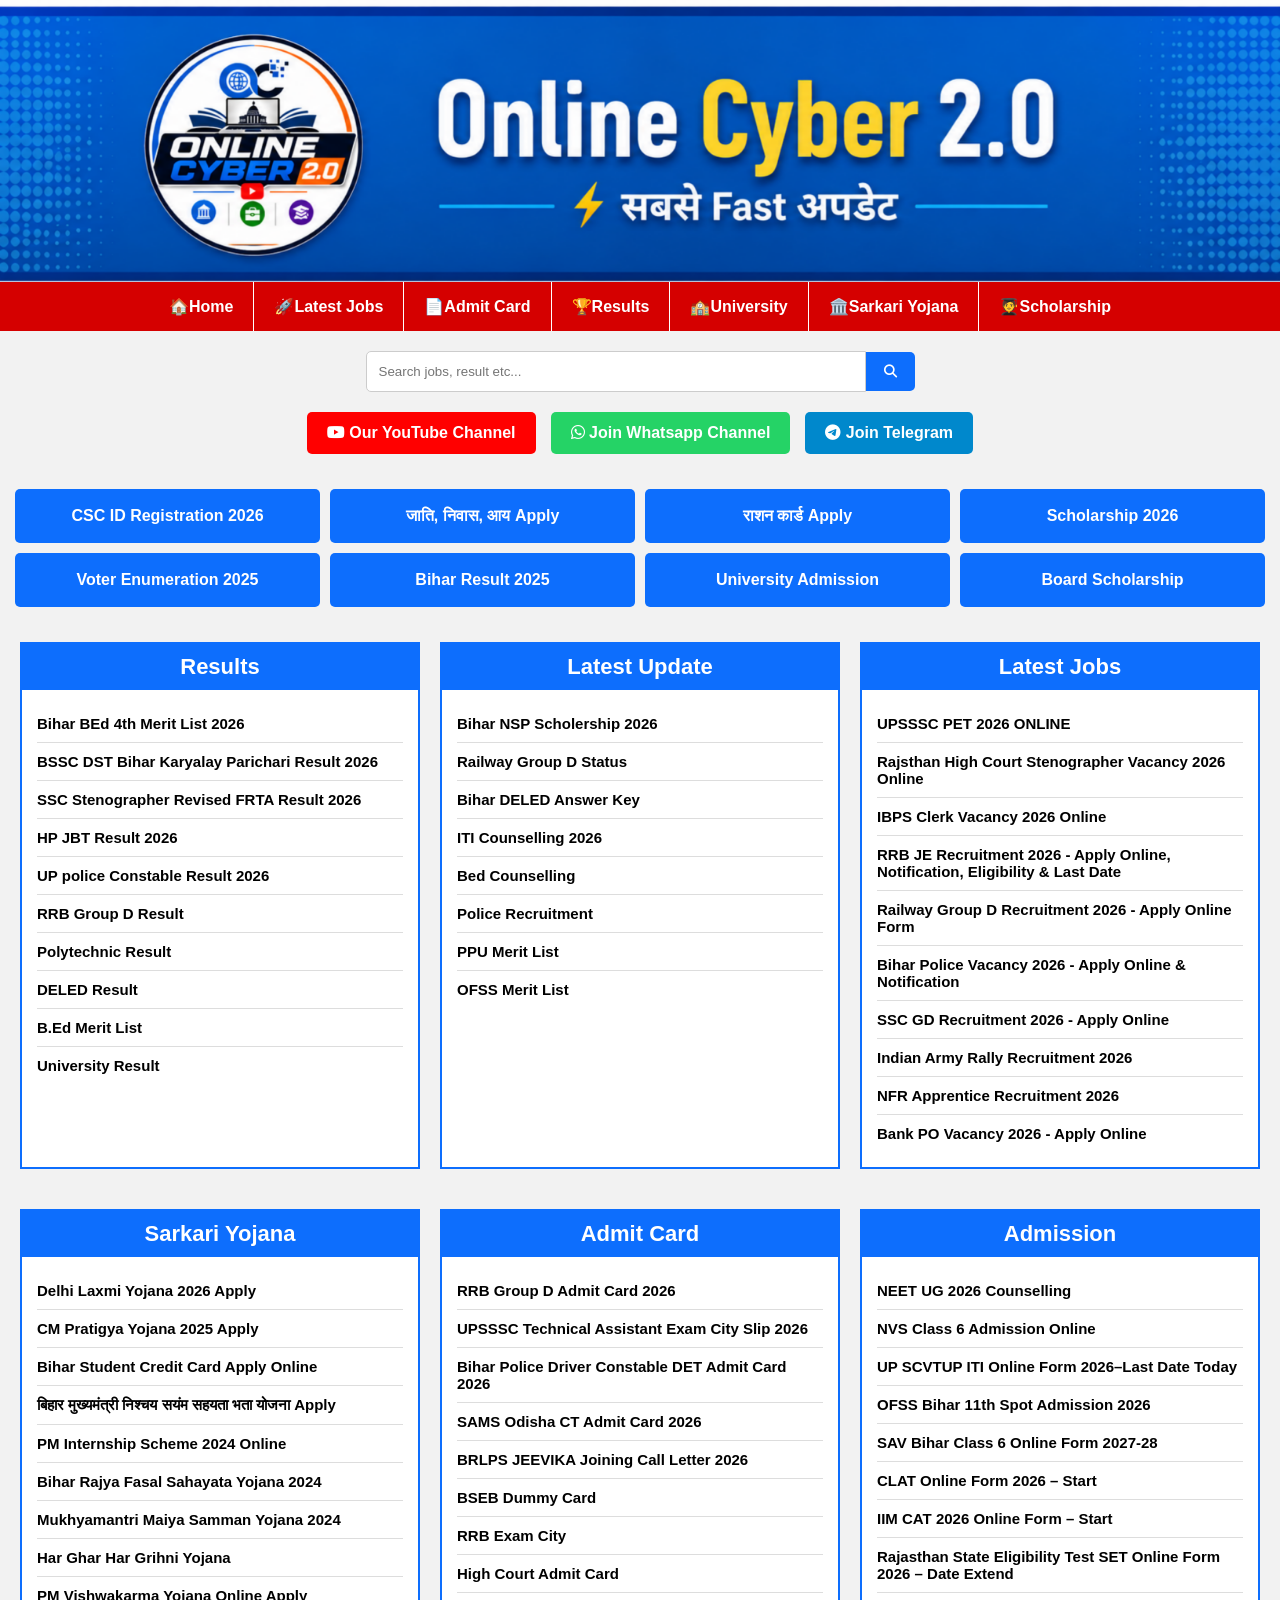
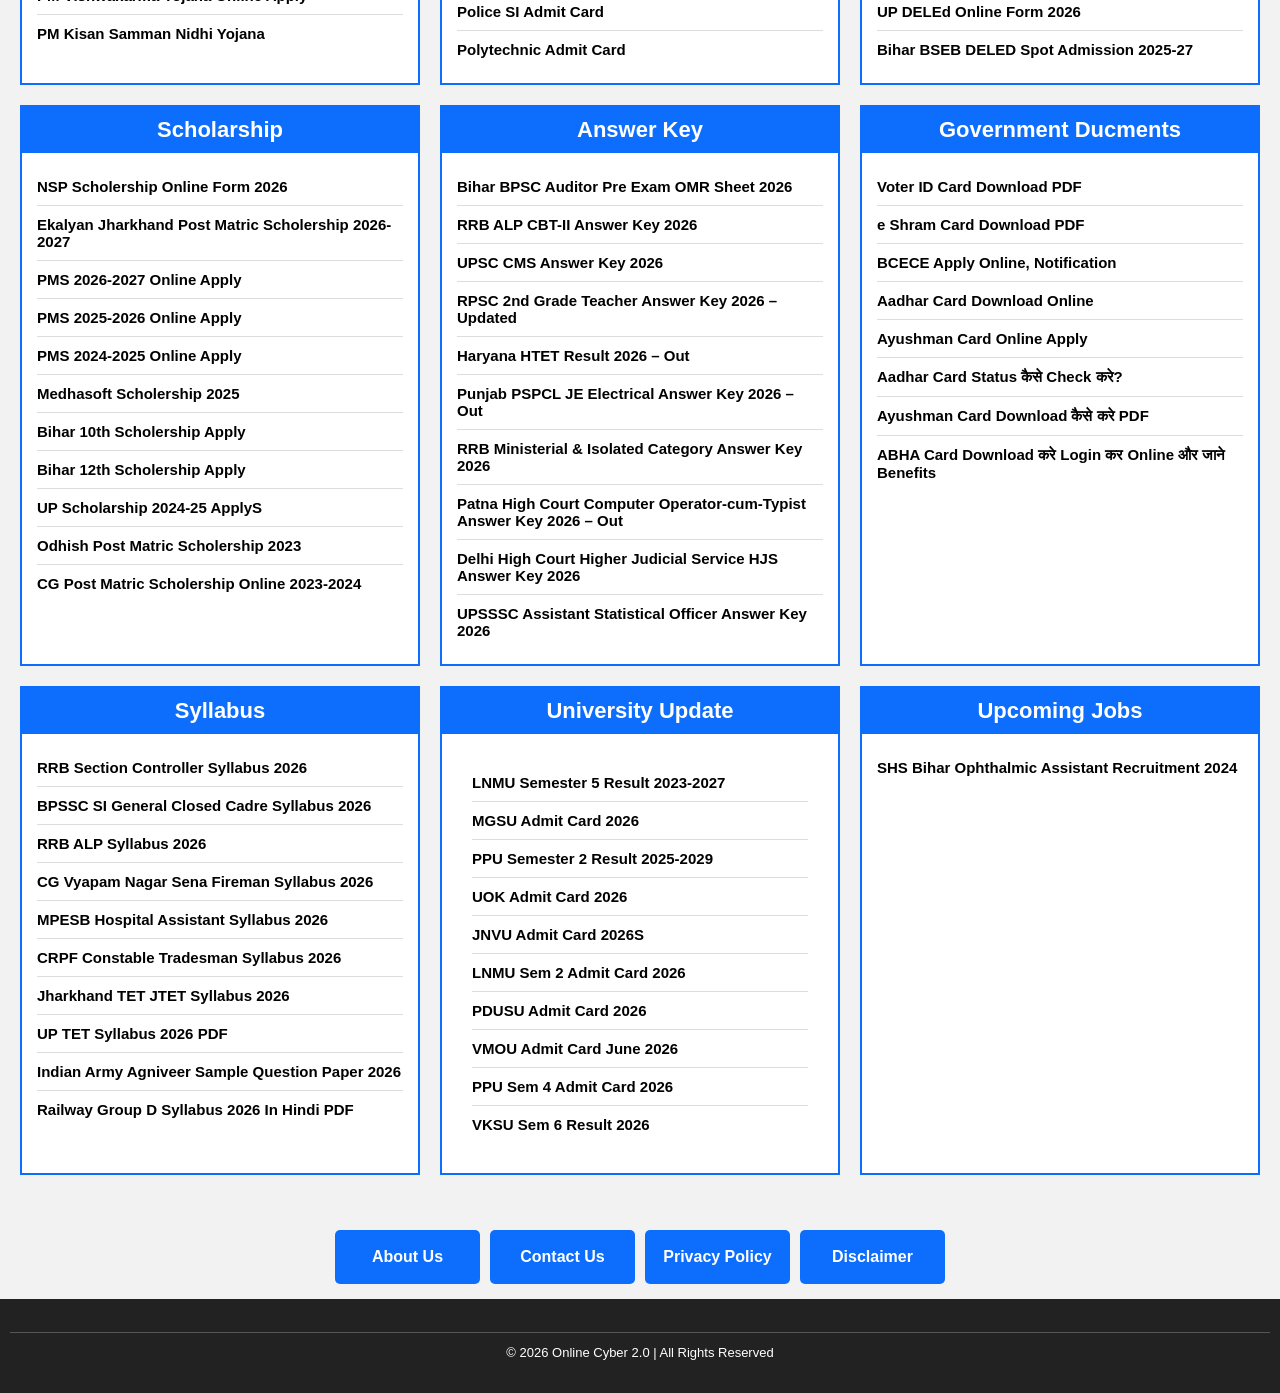
<file: index.html>
<!DOCTYPE html> 
<html lang="en">  

<head>  
<meta charset="UTF-8">  
<meta name="viewport" content="width=device-width, initial-scale=1.0">  

<title>Online Cyber 2.0</title>  

<link rel="stylesheet" href="style.css"> 
<link rel="stylesheet"

href="https://cdnjs.cloudflare.com/ajax/libs/font-awesome/6.5.1/css/all.min.css">  
</head> 


 <body> 
 <header class="header">
    <img src="Header 1.png" alt="Online Cyber 2.0 Header">
</header>

<!-- Navbar --> 
 
<nav class="navbar">  
    <ul>  
<li><a href="index.html">🏠Home</a></li>  
<li><a href="latest-job.html">🚀Latest Jobs</a></li>  
<li><a href="Admit Card.html">📄Admit Card</a></li>  
<li><a href="Results.html">🏆Results</a></li>  
<li><a href="University.html">🏫University</a></li>  
<li><a href="Sarkari Yojana.html">🏛️Sarkari Yojana</a></li>  
<li><a href="Scholarship.html">🧑‍🎓Scholarship</a></li>  
    </ul>  
</nav>  

<!-- Search -->

<section class="search-box">

    <input
        type="text"
        id="searchInput"
        placeholder="Search jobs, result etc..."
    >

    <button type="button" onclick="searchWebsite()">
        <i class="fa fa-search"></i>
    </button>

</section>

<div id="searchResults"></div>

<!-- Social Buttons --> 
 
<section class="social">  
<a href="https://youtube.com/@onlinecyber2.0?si=5C3LiZugjz28Xrkw"
 class="youtube">  
        <i class="fab fa-youtube"></i> Our YouTube Channel  
    </a> 

<a href="https://whatsapp.com/channel/0029VamtChTGZNCrFdiFzR0W" class="whatsapp">  
    <i class="fab fa-whatsapp"></i> Join Whatsapp Channel  
</a>  

<a href="https://t.me/onlinecyber2" class="telegram">  
    <i class="fab fa-telegram"></i> Join Telegram  
</a>

</section>

<!-- Top Boxes --> 

<section class="top-grid">

<div class="box">CSC ID Registration 2026</div> 
<div class="box">जाति, निवास, आय Apply</div> 
<div class="box">राशन कार्ड Apply</div>  <div class="box">Scholarship 2026</div>  <div class="box">Voter Enumeration 2025</div> 
<div class="box">Bihar Result 2025</div>  <div class="box">University Admission</div> 
<div class="box">Board Scholarship</div>  

</section>  

<!-- Main Cards -->

<div class="container">
 
<div class="card">  
 <h2>Results</h2>
   <ul>
    <li><a href="#">Bihar BEd 4th Merit List 2026 </a></li>
    <li><a href="#">BSSC DST Bihar Karyalay Parichari Result 2026</a></li>
    <li><a href="#">SSC Stenographer Revised FRTA Result 2026</a></li>
    <li><a href="#">HP JBT Result  2026 </a></li>
    <li><a href="#">UP police Constable Result 2026</a></li>
    <li><a href="#">RRB Group D Result</a></li>
    <li><a href="#">Polytechnic Result</a></li>
    <li><a href="#">DELED Result</a></li>
    <li><a href="#">B.Ed Merit List</a></li>
    <li><a href="#">University Result</a></li>
   </ul>
</div>

<div class="card">  
 
<h2>Latest Update</h2> 
  <ul>  
   <li><a href="#">Bihar NSP Scholership 2026</a></li>  
   <li><a href="#">Railway Group D Status</a></li>  
   <li><a href="#">Bihar DELED Answer Key</a></li>  
   <li><a href="#">ITI Counselling 2026</a></li>  
   <li><a href="#">Bed Counselling</a></li>  
   <li><a href="#">Police Recruitment</a></li>  
   <li><a href="#">PPU Merit List</a></li>  
   <li><a href="#">OFSS Merit List</a></li>
  </ul>
 </div>

<div class="card">
  <h2>Latest Jobs</h2>
  <ul>
    <li><a href="#">UPSSSC PET 2026 ONLINE</a></li>
        
    <li><a href="#">Rajsthan High Court Stenographer Vacancy 2026 Online</a></li>
   
    <li><a href="#">IBPS Clerk Vacancy 2026 Online</a></li>
    
    <li><a href="#">RRB JE Recruitment 2026 - Apply Online, Notification, Eligibility & Last Date</a></li>

    <li><a href="#">Railway Group D Recruitment 2026 - Apply Online Form</a></li>

    <li><a href="#">Bihar Police Vacancy 2026 - Apply Online & Notification</a></li>

    <li><a href="#">SSC GD Recruitment 2026 - Apply Online</a></li>

    <li><a href="#">Indian Army Rally Recruitment 2026</a></li>

    <li><a href="#">NFR Apprentice Recruitment 2026</a></li>

    <li><a href="#">Bank PO Vacancy 2026 - Apply Online</a></li>
  </ul>

 </div>
</div>

<!-- Bottom Cards -->  

<div class="container">
 
 <div class="card">
  
<h2>Sarkari Yojana</h2>
   <ul>
    <li><a href="#">Delhi Laxmi Yojana 2026 Apply</a></li>
<li><a href="#">CM Pratigya Yojana 2025 Apply</a></li>
<li><a href="#">Bihar Student Credit Card Apply Online</a></li>
<li><a href="#">बिहार मुख्यमंत्री निश्चय सयंम सहयता भता योजना Apply</a></li>
<li><a href="#">PM Internship Scheme 2024 Online</a></li>
<li><a href="#">Bihar Rajya Fasal Sahayata Yojana 2024</a></li>
<li><a href="#">Mukhyamantri Maiya Samman Yojana 2024</a></li>
<li><a href="#">Har Ghar Har Grihni Yojana</a></li>
<li><a href="#">PM Vishwakarma Yojana Online Apply</a></li>
<li><a href="#">PM Kisan Samman Nidhi Yojana</a></li>
</ul>
  </div>
  
 <div class="card">
  <h2>Admit Card</h2>
   <ul> 
    <li><a href="#">RRB Group D Admit Card 2026</a></li>
        <li><a href="#">UPSSSC Technical Assistant Exam City Slip 2026</a></li>
        <li><a href="#">Bihar Police Driver Constable DET Admit Card 2026</a></li>
        <li><a href="#">SAMS Odisha CT Admit Card 2026</a></li>
        <li><a href="#">BRLPS JEEVIKA Joining Call Letter 2026</a></li>
        <li><a href="#">BSEB Dummy Card</a></li>
        <li><a href="#">RRB Exam City</a></li>
        <li><a href="#">High Court Admit Card</a></li>
        <li><a href="#">Police SI Admit Card</a></li>
        <li><a href="#">Polytechnic Admit Card</a></li>
   </ul>
 
 </div>

<div class="card">  
 <h2>Admission</h2>
  <ul>
   <li><a href="#">NEET UG 2026 Counselling</a></li>
   <li><a href="#">NVS Class 6 Admission Online</a></li>
   <li><a href="#">UP SCVTUP ITI Online Form 2026–Last Date Today</a></li>
   <li><a href="#">OFSS Bihar 11th Spot Admission 2026</a></li>
   <li><a href="#">SAV Bihar Class 6 Online Form 2027-28</a></li>
   <li><a href="#">CLAT Online Form 2026 – Start</a></li>
   <li><a href="#">IIM CAT 2026 Online Form – Start</a></li>
   <li><a href="#">Rajasthan State Eligibility Test SET Online Form 2026 – Date Extend</a></li>
   <li><a href="#">UP DELEd Online Form 2026</a></li>
   <li><a href="#">Bihar BSEB DELED Spot Admission 2025-27</a></li>
  </ul> 

 </div>

<div class="card">  
 <h2>Scholarship</h2>
  <ul>
    <li><a href="#">NSP Scholership Online Form 2026</a></li>
    <li><a href="#">Ekalyan Jharkhand Post Matric Scholership 2026-2027</a></li>
    <li><a href="#">PMS 2026-2027 Online Apply</a></li>
    <li><a href="">PMS 2025-2026 Online Apply</a></li>
    <li><a href="#">PMS 2024-2025 Online Apply</a></li>
    <li><a href="#">Medhasoft Scholership 2025</a></li>
    <li><a href="#">Bihar 10th Scholership Apply</a></li>
    <li><a href="#">Bihar 12th Scholership Apply</a></li>
    <li><a href="#">UP Scholarship 2024-25 ApplyS</a></li>
    <li><a href="#">Odhish Post Matric Scholership 2023</a></li>
    <li><a href="#">CG Post Matric Scholership Online 2023-2024</a></li>
    
  </ul> 
 </div>  

<div class="card">
<h2>Answer Key</h2>
 <ul>
  
  <li><a href="#">Bihar BPSC Auditor Pre Exam OMR Sheet 2026</a></li>
  <li><a href="#">RRB ALP CBT-II Answer Key 2026</a></li>
  <li><a href="#">UPSC CMS Answer Key 2026</a></li>
  <li><a href="#">RPSC 2nd Grade Teacher Answer Key 2026 – Updated</a></li>
  <li><a href="#">Haryana HTET Result 2026 – Out</a></li>
  <li><a href="#">Punjab PSPCL JE Electrical Answer Key 2026 – Out</a></li>
  <li><a href="#">RRB Ministerial & Isolated Category Answer Key 2026</a></li>
  <li><a href="#">Patna High Court Computer Operator-cum-Typist Answer Key 2026 – Out</a></li>
  <li><a href="#">Delhi High Court Higher Judicial Service HJS Answer Key 2026</a></li>
  <li><a href="#">UPSSSC Assistant Statistical Officer Answer Key 2026</a></li>
  
 </ul>
</div>

<div class="card">
<h2>Government Ducments</h2>
 <ul>
  <li><a href="#">Voter ID Card Download PDF</a></li>
  <li><a href="#">e Shram Card Download PDF</a></li>
  <li><a href="#">BCECE Apply Online, Notification</a></li>
  <li><a href="#">Aadhar Card Download Online</a></li>
  <li><a href="#">Ayushman Card Online Apply</a></li>
  <li><a href="#">Aadhar Card Status कैसे Check करे?</a></li>
  <li><a href="#">Ayushman Card Download कैसे करे PDF</a></li>
  <li><a href="#">ABHA Card Download करे Login कर Online और जाने Benefits</a></li>
  
 </ul>
</div>

<div class="card">
<h2>Syllabus</h2>
 <ul>
  <li><a href="#">RRB Section Controller Syllabus 2026</a></li>
  <li><a href="#">BPSSC SI General Closed Cadre Syllabus 2026</a></li>
  <li><a href="#">RRB ALP Syllabus 2026</a></li>
  <li><a href="#">CG Vyapam Nagar Sena Fireman Syllabus 2026</a></li>
  <li><a href="#">MPESB Hospital Assistant Syllabus 2026</a></li>
  <li><a href="#">CRPF Constable Tradesman Syllabus 2026</a></li>
  <li><a href="#">Jharkhand TET JTET Syllabus 2026</a></li>
  <li><a href="#">UP TET Syllabus 2026 PDF</a></li>
  <li><a href="#">Indian Army Agniveer Sample Question Paper 2026</a></li>
  <li><a href="#">Railway Group D Syllabus 2026 In Hindi PDF</a></li>


  

 </ul>
</div>

<div class="card">
<h2>University Update</h2>
 <ul>
  <ul id="University">
    <li><a href="#">LNMU Semester 5 Result 2023-2027 </a></li>
    <li><a href="#">MGSU Admit Card 2026</a></li>
    <li><a href="#">PPU Semester 2 Result 2025-2029</a></li>
    <li><a href="#">UOK Admit Card 2026</a></li>
    <li><a href="#">JNVU Admit Card 2026S</a></li>
    <li><a href="#">LNMU Sem 2 Admit Card 2026</a></li>
    <li><a href="#">PDUSU Admit Card 2026</a></li>
    <li><a href="#">VMOU Admit Card June 2026</a></li>
    <li><a href="#">PPU Sem 4 Admit Card 2026</a></li>
    <li><a href="#">VKSU Sem 6 Result 2026</a></li>
    </ul>

 </ul>
</div>

<div class="card">
<h2>Upcoming Jobs</h2>
 <ul>
<li><a href="#">SHS Bihar Ophthalmic Assistant Recruitment 2024</a></li>
 </ul>
</div>

</div>

<section class="buttom-grid">

    <a href="about.html" class="box">About Us</a>
    <a href="contact.html" class="box">Contact Us</a>
    <a href="privacy-policy.html" class="box">Privacy Policy</a>
    <a href="disclaimer.html" class="box">Disclaimer</a>

</section>

<footer class="footer">

    <p class="copyright">
        © 2026 Online Cyber 2.0 | All Rights Reserved
    </p>

</footer>
<script src="Search.js"></script>

</body>  
</html>
</file>
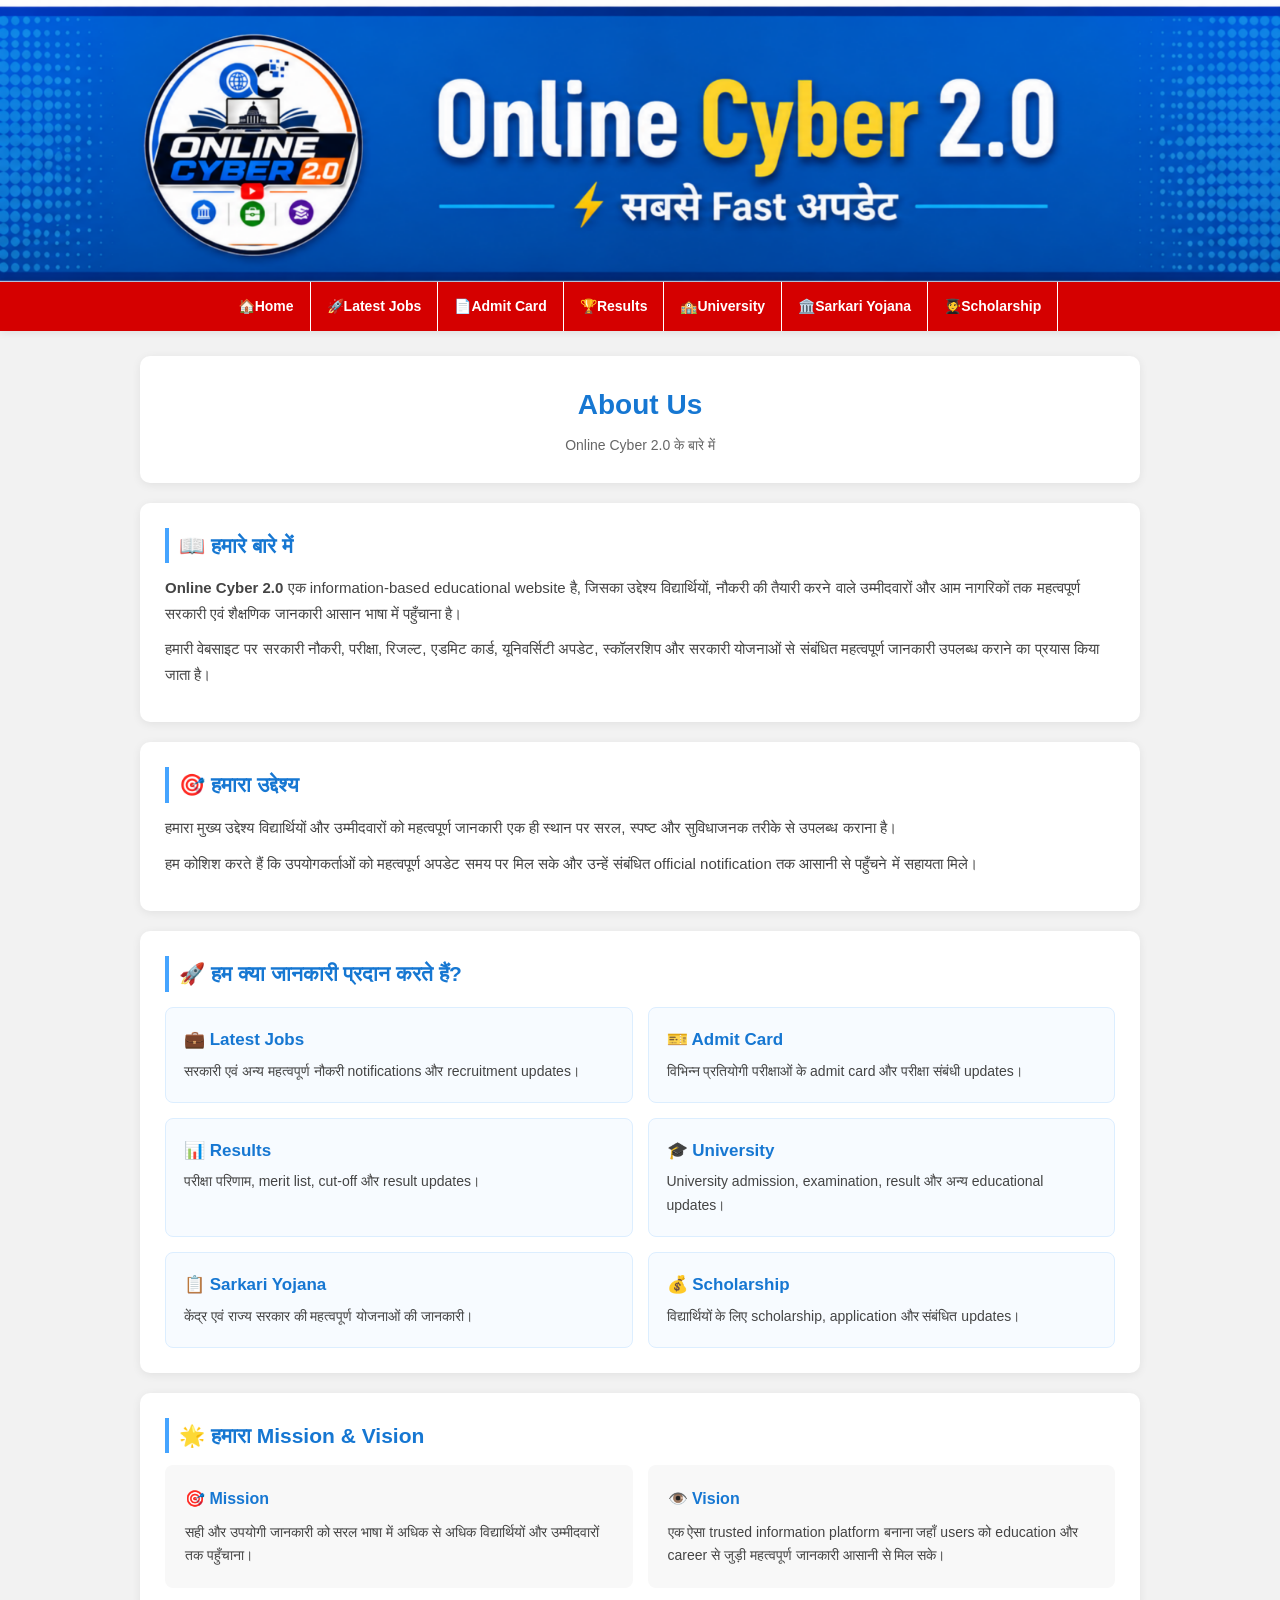
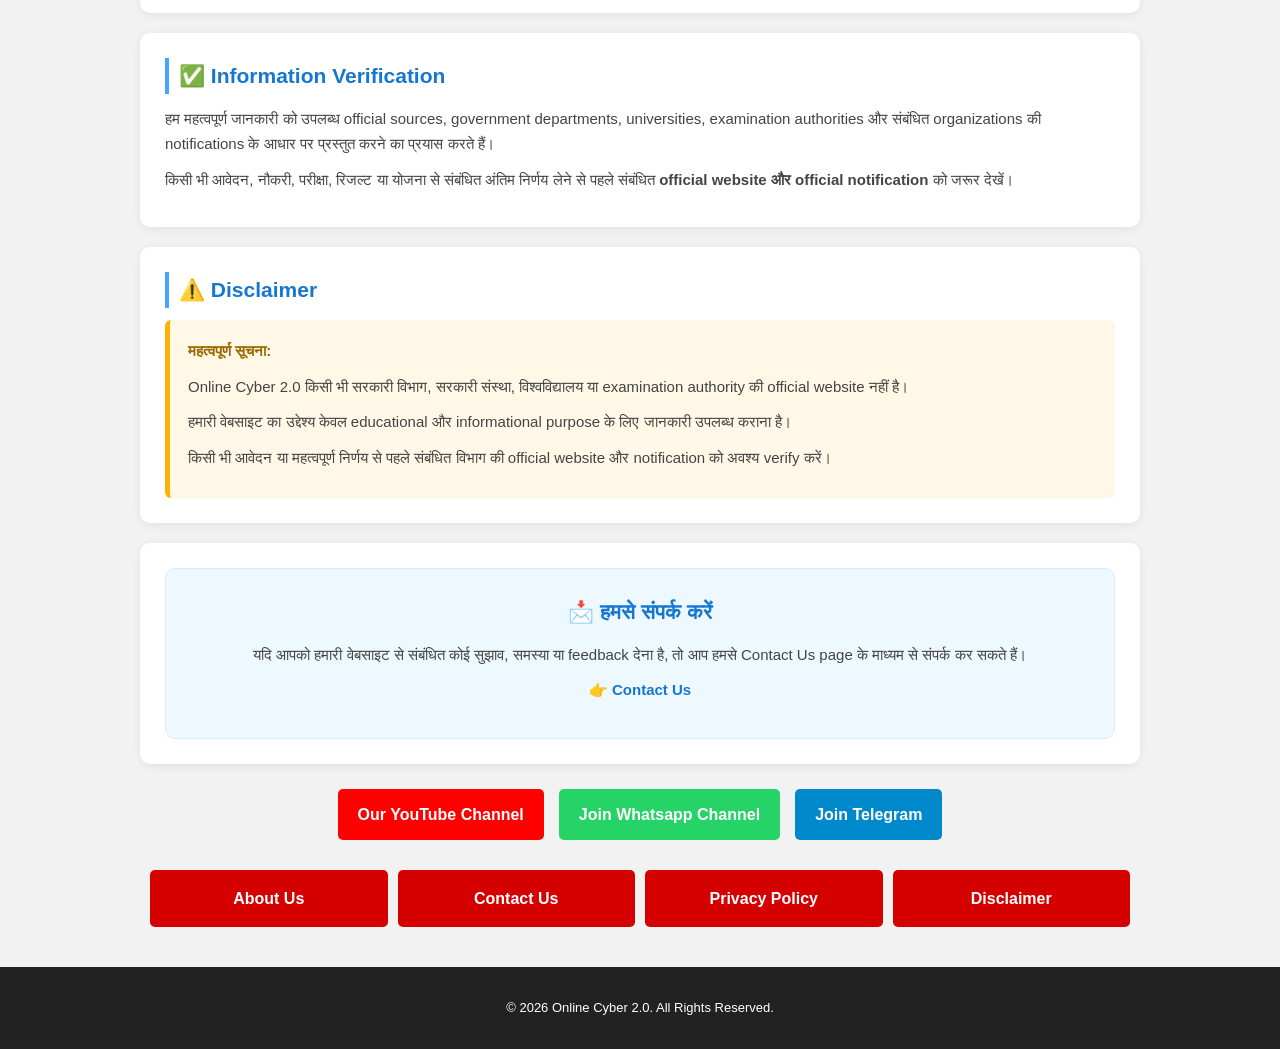
<file: about.html>
<!DOCTYPE html>
<html lang="hi">
<head>
    <meta charset="UTF-8">
    <meta name="viewport" content="width=device-width, initial-scale=1.0">

    <title>About Us | Online Cyber 2.0</title>

    <meta name="description"
        content="Online Cyber 2.0 के बारे में जानें। सरकारी नौकरी, रिजल्ट, एडमिट कार्ड, स्कॉलरशिप, यूनिवर्सिटी और सरकारी योजनाओं की जानकारी।">

    <style>
        /* ================================
           RESET
        ================================= */

        * {
            margin: 0;
            padding: 0;
            box-sizing: border-box;
            font-family: Arial, sans-serif;
        }

        body {
            background: #f2f2f2;
            color: #333;
            line-height: 1.7;
        }


        /* ================================
           HEADER
        ================================= */

      .headerA {
    background: #45A4FF;
    width: 100%;
    padding: 0;
    margin: 0;
    line-height: 0;
    text-align: center;
}

.headerA img {
    display: block;
    width: 100%;
    height: auto;
    max-width: 100%;
    margin: 0 auto;
}

        header h1 {
            font-size: 28px;
            margin-bottom: 3px;
        }

        header p {
            font-size: 14px;
            margin: 0;
        }


        /* ================================
           NAVBAR
        ================================= */
    
nav {
            background: #d50000;
            box-shadow: 0 2px 8px rgba(0,0,0,0.08);
            position: sticky;
            top: 0;
            z-index: 100;
        }

        nav ul {
            list-style: none;
            display: flex;
            justify-content: center;
            align-items: center;
            flex-wrap: wrap;
        }
     nav ul li{
    border-right:1px solid #fff;
}

        nav ul li a {
            display: block;
            padding: 13px 16px;
            text-decoration: none;
            color: #fff;
            font-size: 14px;
            font-weight: bold;
        }

        nav ul li a:hover {
            color: #45A4FF;
        }


        /* ================================
           PAGE CONTAINER
        ================================= */

        .container {
            width: 92%;
            max-width: 1000px;
            margin: 25px auto;
        }


        /* ================================
           PAGE TITLE
        ================================= */

        .page-title {
            background: white;
            padding: 25px;
            text-align: center;
            border-radius: 10px;
            box-shadow: 0 2px 10px rgba(0,0,0,0.07);
            margin-bottom: 20px;
        }

        .page-title h2 {
            color: #1677d2;
            font-size: 28px;
            margin-bottom: 5px;
        }

        .page-title p {
            color: #666;
            font-size: 14px;
        }


        /* ================================
           CONTENT CARD
        ================================= */

        .card {
            background: white;
            padding: 25px;
            margin-bottom: 20px;
            border-radius: 10px;
            box-shadow: 0 2px 10px rgba(0,0,0,0.07);
        }

        .card h3 {
            color: #1677d2;
            font-size: 21px;
            margin-bottom: 12px;
            border-left: 4px solid #45A4FF;
            padding-left: 10px;
        }

        .card p {
            font-size: 15px;
            color: #444;
            margin-bottom: 10px;
        }


        /* ================================
           SERVICES GRID
        ================================= */

        .services {
            display: grid;
            grid-template-columns: repeat(2, 1fr);
            gap: 15px;
            margin-top: 15px;
        }

        .service-box {
            background: #f7fbff;
            border: 1px solid #dceeff;
            padding: 18px;
            border-radius: 8px;
            transition: 0.3s;
        }

        .service-box:hover {
            transform: translateY(-3px);
            box-shadow: 0 5px 15px rgba(0,0,0,0.08);
        }

        .service-box h4 {
            color: #1677d2;
            margin-bottom: 5px;
            font-size: 17px;
        }

        .service-box p {
            font-size: 14px;
            margin: 0;
        }


        /* ================================
           MISSION / VISION
        ================================= */

        .mission-grid {
            display: grid;
            grid-template-columns: repeat(2, 1fr);
            gap: 15px;
        }

        .mission-box {
            padding: 20px;
            border-radius: 8px;
            background: #f8f8f8;
        }

        .mission-box h4 {
            color: #1677d2;
            margin-bottom: 8px;
        }

        .mission-box p {
            margin: 0;
            font-size: 14px;
        }


        /* ================================
           NOTICE BOX
        ================================= */

        .notice {
            background: #fff8e6;
            border-left: 5px solid #ffb000;
            padding: 18px;
            border-radius: 6px;
        }

        .notice strong {
            color: #9a6800;
        }


        /* ================================
           CONTACT BOX
        ================================= */

        .contact-box {
            text-align: center;
            background: #eef8ff;
            border: 1px solid #d5edff;
            padding: 25px;
            border-radius: 10px;
        }

        .contact-box h3 {
            border: none;
            padding: 0;
        }

        .contact-box a {
            color: #1677d2;
            font-weight: bold;
            text-decoration: none;
        }


        /* ================================
           FOOTER
        ================================= */

        footer {
            margin-top: 30px;
            background: #222;
            color: white;
            text-align: center;
            padding: 25px 15px;
        }

        footer p {
            font-size: 13px;
            margin: 5px 0;
        }

        footer a {
            color: #8bc9ff;
            text-decoration: none;
        }

        /* Bottom Grid */

        .bottom-grid {
            width: 90%;
            max-width: 1000px;
            margin: 20px auto;
            padding: 10px;

            display: grid;
            grid-template-columns: repeat(4, 1fr);
            gap: 10px;
        }

        .bottom-grid .box {
            display: block;
            background: #d50000;
            color: #fff;
            text-align: center;
            text-decoration: none;
            padding: 15px 10px;
            font-size: 16px;
            font-weight: bold;
            border-radius: 5px;
            transition: 0.3s;
        }

        .bottom-grid .box:hover {
            background: #0d6efd;
        }


        /* ================================
           MOBILE RESPONSIVE
        ================================= */

        @media (max-width: 600px) {

            header {
                padding: 15px 10px;
            }

            nav ul {
                justify-content: flex-start;
                overflow-x: auto;
                flex-wrap: nowrap;
            }

            nav ul li a {
                white-space: nowrap;
                padding: 11px 12px;
                font-size: 13px;
            }

            .container {
                width: 94%;
                margin: 18px auto;
            }

            .page-title {
                padding: 20px 15px;
            }

            .page-title h2 {
                font-size: 23px;
            }

            .card {
                padding: 18px;
            }

            .card h3 {
                font-size: 19px;
            }

            .card p {
                font-size: 14px;
            }

            .services {
                grid-template-columns: 1fr;
            }

            .mission-grid {
                grid-template-columns: 1fr;
            }
    
    }
   
/* ================================
   SOCIAL BUTTONS
================================ */

.socialAB{
    display:flex;
    justify-content:center;
    align-items:center;
    gap:15px;
    flex-wrap:wrap;
    margin-bottom:20px;
}

.socialAB a{
    padding:12px 20px;
    text-decoration:none;
    color:#fff;
    font-weight:bold;
    border-radius:5px;
}

.youtube{
    background:#ff0000;
}

.whatsapp{
    background:#25d366;
}

.telegram{
    background:#0088cc;
}

 </style>
</head>


<body>


    <!-- ================================
         HEADER
    ================================= -->

    <header class="headerA">
    <img src="Header 1.png" alt="Online Cyber 2.0 Header">
</header>


    <!-- ================================
         NAVIGATION
    ================================= -->

    <nav>

        <ul>

            <li>
                <a href="index.html">🏠Home</a>
            </li>

            <li>
                <a href="latest-job.html">🚀Latest Jobs</a>
            </li>

            <li>
                <a href="Admit Card.html">📄Admit Card</a>
            </li>

            <li>
                <a href="Results.html">🏆Results</a>
            </li>

            <li>
                <a href="University.html">🏫University</a>
            </li>

            <li>
                <a href="Sarkari Yojana.html">🏛️Sarkari Yojana</a>
            </li>

            <li>
                <a href="Scholarship.html">🧑‍🎓Scholarship</a>
            </li>

        </ul>

    </nav>


    <!-- ================================
         MAIN CONTENT
    ================================= -->

    <main class="container">


        <!-- PAGE TITLE -->

        <section class="page-title">

            <h2>About Us</h2>

            <p>
                Online Cyber 2.0 के बारे में
            </p>

        </section>


        <!-- INTRODUCTION -->

        <section class="card">

            <h3>📖 हमारे बारे में</h3>

            <p>
                <strong>Online Cyber 2.0</strong> एक information-based
                educational website है, जिसका उद्देश्य विद्यार्थियों,
                नौकरी की तैयारी करने वाले उम्मीदवारों और आम नागरिकों
                तक महत्वपूर्ण सरकारी एवं शैक्षणिक जानकारी आसान भाषा
                में पहुँचाना है।
            </p>

            <p>
                हमारी वेबसाइट पर सरकारी नौकरी, परीक्षा, रिजल्ट,
                एडमिट कार्ड, यूनिवर्सिटी अपडेट, स्कॉलरशिप और
                सरकारी योजनाओं से संबंधित महत्वपूर्ण जानकारी
                उपलब्ध कराने का प्रयास किया जाता है।
            </p>

        </section>


        <!-- OUR PURPOSE -->

        <section class="card">

            <h3>🎯 हमारा उद्देश्य</h3>

            <p>
                हमारा मुख्य उद्देश्य विद्यार्थियों और उम्मीदवारों
                को महत्वपूर्ण जानकारी एक ही स्थान पर सरल,
                स्पष्ट और सुविधाजनक तरीके से उपलब्ध कराना है।
            </p>

            <p>
                हम कोशिश करते हैं कि उपयोगकर्ताओं को महत्वपूर्ण
                अपडेट समय पर मिल सके और उन्हें संबंधित
                official notification तक आसानी से पहुँचने में
                सहायता मिले।
            </p>

        </section>


        <!-- SERVICES -->

        <section class="card">

            <h3>🚀 हम क्या जानकारी प्रदान करते हैं?</h3>

            <div class="services">

                <div class="service-box">

                    <h4>💼 Latest Jobs</h4>

                    <p>
                        सरकारी एवं अन्य महत्वपूर्ण नौकरी
                        notifications और recruitment updates।
                    </p>

                </div>


                <div class="service-box">

                    <h4>🎫 Admit Card</h4>

                    <p>
                        विभिन्न प्रतियोगी परीक्षाओं के
                        admit card और परीक्षा संबंधी updates।
                    </p>

                </div>


                <div class="service-box">

                    <h4>📊 Results</h4>

                    <p>
                        परीक्षा परिणाम, merit list,
                        cut-off और result updates।
                    </p>

                </div>


                <div class="service-box">

                    <h4>🎓 University</h4>

                    <p>
                        University admission, examination,
                        result और अन्य educational updates।
                    </p>

                </div>


                <div class="service-box">

                    <h4>📋 Sarkari Yojana</h4>

                    <p>
                        केंद्र एवं राज्य सरकार की
                        महत्वपूर्ण योजनाओं की जानकारी।
                    </p>

                </div>


                <div class="service-box">

                    <h4>💰 Scholarship</h4>

                    <p>
                        विद्यार्थियों के लिए scholarship,
                        application और संबंधित updates।
                    </p>

                </div>

            </div>

        </section>


        <!-- MISSION & VISION -->

        <section class="card">

            <h3>🌟 हमारा Mission & Vision</h3>

            <div class="mission-grid">

                <div class="mission-box">

                    <h4>🎯 Mission</h4>

                    <p>
                        सही और उपयोगी जानकारी को सरल भाषा में
                        अधिक से अधिक विद्यार्थियों और उम्मीदवारों
                        तक पहुँचाना।
                    </p>

                </div>


                <div class="mission-box">

                    <h4>👁️ Vision</h4>

                    <p>
                        एक ऐसा trusted information platform बनाना
                        जहाँ users को education और career से जुड़ी
                        महत्वपूर्ण जानकारी आसानी से मिल सके।
                    </p>

                </div>

            </div>

        </section>


        <!-- INFORMATION VERIFICATION -->

        <section class="card">

            <h3>✅ Information Verification</h3>

            <p>
                हम महत्वपूर्ण जानकारी को उपलब्ध official sources,
                government departments, universities, examination
                authorities और संबंधित organizations की notifications
                के आधार पर प्रस्तुत करने का प्रयास करते हैं।
            </p>

            <p>
                किसी भी आवेदन, नौकरी, परीक्षा, रिजल्ट या योजना से
                संबंधित अंतिम निर्णय लेने से पहले संबंधित
                <strong>official website और official notification</strong>
                को जरूर देखें।
            </p>

        </section>


        <!-- DISCLAIMER -->

        <section class="card">

            <h3>⚠️ Disclaimer</h3>

            <div class="notice">

                <p>
                    <strong>महत्वपूर्ण सूचना:</strong>
                </p>

                <p>
                    Online Cyber 2.0 किसी भी सरकारी विभाग,
                    सरकारी संस्था, विश्वविद्यालय या examination
                    authority की official website नहीं है।
                </p>

                <p>
                    हमारी वेबसाइट का उद्देश्य केवल educational
                    और informational purpose के लिए जानकारी
                    उपलब्ध कराना है।
                </p>

                <p>
                    किसी भी आवेदन या महत्वपूर्ण निर्णय से पहले
                    संबंधित विभाग की official website और
                    notification को अवश्य verify करें।
                </p>

            </div>

        </section>


        <!-- CONTACT -->

        <section class="card">

            <div class="contact-box">

                <h3>📩 हमसे संपर्क करें</h3>

                <p>
                    यदि आपको हमारी वेबसाइट से संबंधित कोई
                    सुझाव, समस्या या feedback देना है, तो
                    आप हमसे Contact Us page के माध्यम से
                    संपर्क कर सकते हैं।
                </p>

                <p>
                    👉
                    <a href="contact.html">
                        Contact Us
                    </a>
                </p>

            </div>

        </section>


    </main>

<!-- Social Buttons --> 

<section class="socialAB">  
<a href="https://youtube.com/@onlinecyber2.0?si=5C3LiZugjz28Xrkw"
 class="youtube">  
        <i class="fab fa-youtube"></i> Our YouTube Channel  
    </a> 

<a href="https://whatsapp.com/channel/0029VamtChTGZNCrFdiFzR0W" class="whatsapp">  
    <i class="fab fa-whatsapp"></i> Join Whatsapp Channel  
</a>  

<a href="https://t.me/onlinecyber2" class="telegram">  
    <i class="fab fa-telegram"></i> Join Telegram  
</a>

</section>

    <!-- Bottom Links -->

    <section class="bottom-grid">

        <a href="about.html" class="box">
            About Us
        </a>

        <a href="contact.html" class="box">
            Contact Us
        </a>

        <a href="privacy-policy.html" class="box">
            Privacy Policy
        </a>

        <a href="disclaimer.html" class="box">
            Disclaimer
        </a>

    </section>


    <!-- ================================
         FOOTER
    ================================= -->

    <footer>

        <p>
            © <span id="year"></span>
            Online Cyber 2.0. All Rights Reserved.
        </p>


    
</footer>


    <!-- ================================
         YEAR SCRIPT
    ================================= -->

    <script>

        document.getElementById("year").textContent =
            new Date().getFullYear();

    </script>


</body>
</html>
</file>
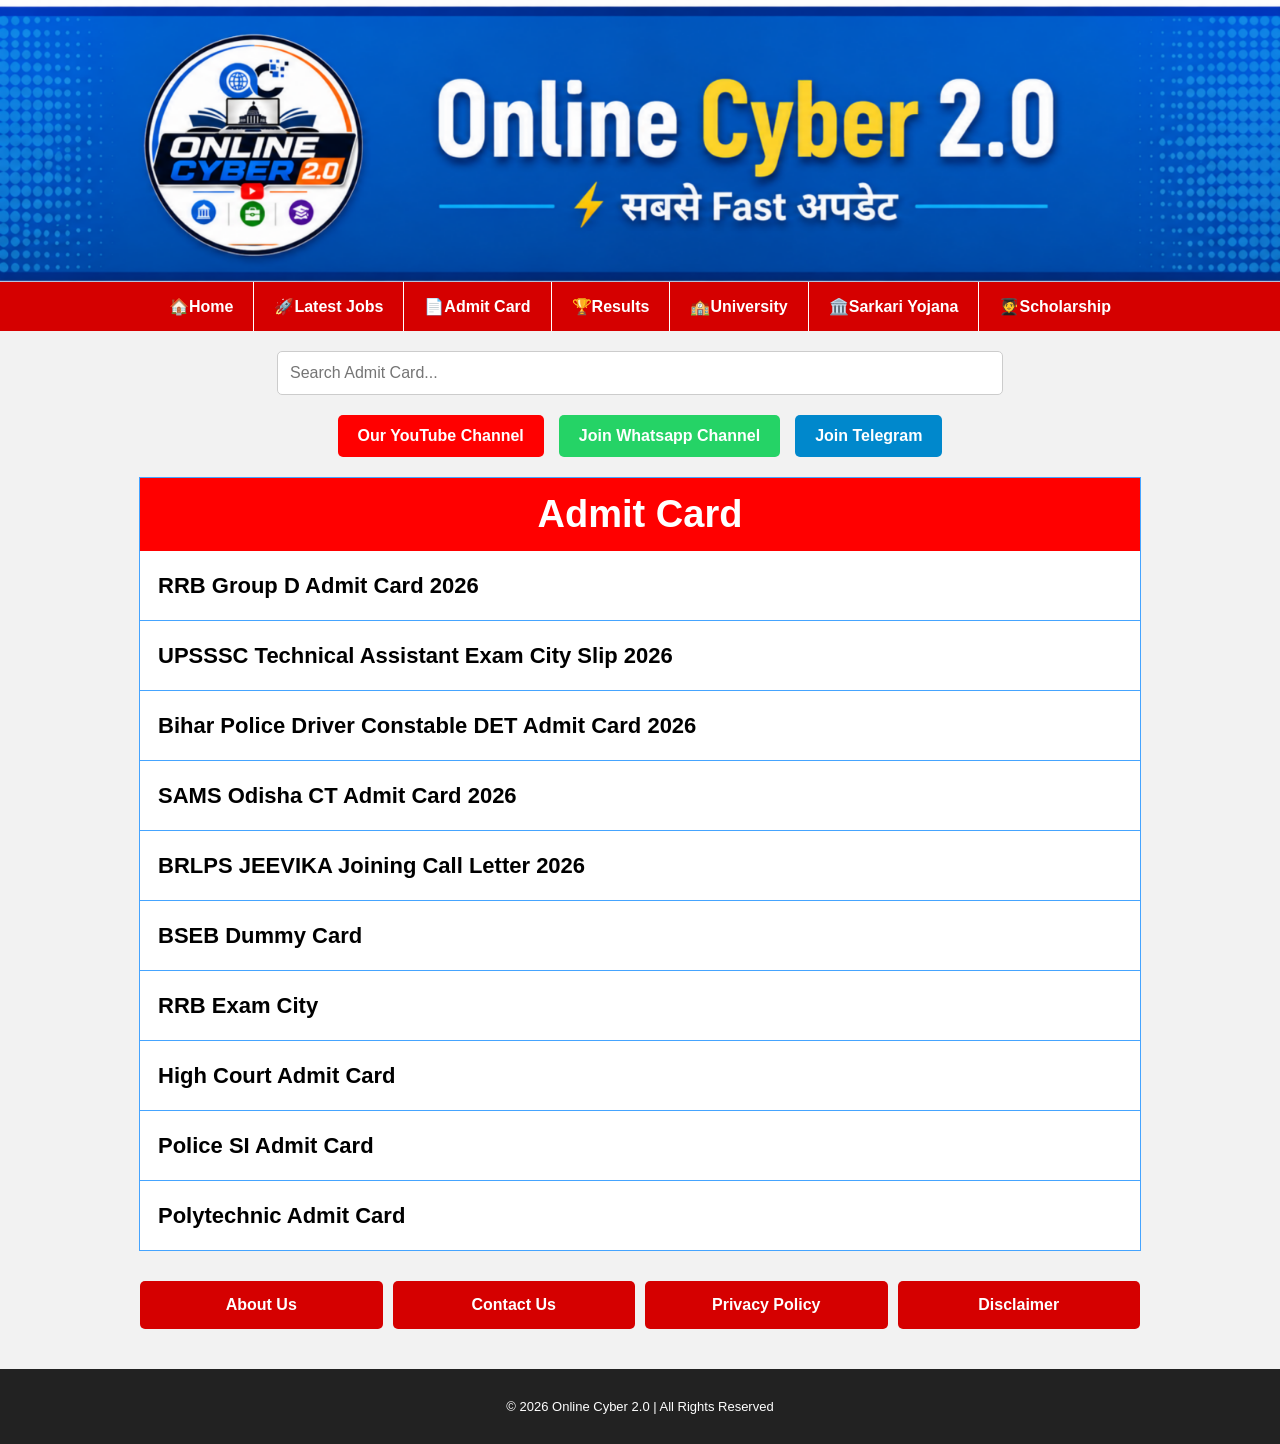
<file: Admit Card.html>
<!DOCTYPE html>
<html lang="en">
<head>
    <meta charset="UTF-8">
    <meta name="viewport" content="width=device-width, initial-scale=1.0">
    <title>Admit Card</title>

<style>
body{
    font-family: Arial, sans-serif;
    background:#f2f2f2;
    margin:0;
}

.header{
    width:100%;
}

.header img{
    width:100%;
    height:auto;
    display:block;
}

/* Navigation */
.navbar{
    background:#d50000;
}

.navbar ul{
    display:flex;
    justify-content:center;
    flex-wrap:wrap;
    list-style:none;
    margin:0;
    padding:0;
}

.navbar ul li{
    border-right:1px solid #fff;
}

.navbar ul li:last-child{
    border-right:none;
}

.navbar ul li a{
    display:block;
    padding:15px 20px;
    text-decoration:none;
    color:#fff;
    font-weight:bold;
    transition:0.3s;
}

.navbar ul li a:hover{
    background:#0d6efd;
}

.search-box{
    text-align:center;
    margin:20px;
}

.search-box input{
    width:90%;
    max-width:700px;
    padding:12px;
    font-size:16px;
    border:1px solid #ccc;
    border-radius:5px;
    outline:none;
}

.search-box input:focus{
    border-color:#45A4FF;
}

/* ================================
   SOCIAL BUTTONS
================================ */

.socialAC{
    display:flex;
    justify-content:center;
    align-items:center;
    gap:15px;
    flex-wrap:wrap;
    margin-bottom:20px;
}

.socialAC a{
    padding:12px 20px;
    text-decoration:none;
    color:#fff;
    font-weight:bold;
    border-radius:5px;
}

.youtube{
    background:#ff0000;
}

.whatsapp{
    background:#25d366;
}

.telegram{
    background:#0088cc;
}

.title{
    width:100%;
    max-width:1000px;
    margin:0px auto 0;
    background:red;
    color:#fff;
    text-align:center;
    font-size:38px;
    font-weight:bold;
    padding:15px;
    box-sizing:border-box;
}

.job-list{
    width:90%;
    max-width:1000px;
    margin:0 auto 20px;
    background:#fff;
    border:1px solid #45A4FF;
    padding:0;
}

.job-list ul{
    list-style:none;
    margin:0;
    padding:0;
}

.job-list li{
    border-bottom:1px solid #45A4FF;
}

.job-list li:last-child{
    border-bottom:none;
}

.job-list li a{
    display:block;
    padding:18px;
    text-decoration:none;
    color:#000;
    font-size:22px;
    font-weight:bold;
    line-height:1.5;
}

.job-list li a:hover{
    background:#eef7ff;
    color:#1976d2;
}

/* Bottom Grid */
.buttom-grid{
    width:90%;
    max-width:1000px;
    margin:20px auto;
    padding:10px;
    
    display:grid;
    grid-template-columns:repeat(4,1fr);
    gap:10px;
}

.buttom-grid .box{
    display:block;
    background:#d50000;
    color:#fff;
    text-align:center;
    text-decoration:none;
    padding:15px 10px;
    font-size:16px;
    font-weight:bold;
    border-radius:5px;
}

.buttom-grid .box:hover{
    background:#0d6efd;
}


/* Mobile */
@media (max-width:768px){

    .buttom-grid{
        grid-template-columns:repeat(2,1fr);
        padding:10px;
    }

}

    footer {
           margin-top: 30px;
            background: #222;
            color: white;
            text-align: center;
            padding: 25px 15px;
 }

  footer p {
            font-size: 13px;
            margin: 5px 0;
        }

        footer a {
            color: #8bc9ff;
            text-decoration: none;
        }

</style>

</head>

<body>
 
 <header class="header">
  <img src="Header 1.png" alt="Online Cyber Header">
 </header>

<!-- Navbar --> 

 <nav class="navbar">  
  <ul>  
   <li><a href="index.html">🏠Home</a></li>  
   <li><a href="latest-job.html">🚀Latest Jobs</a></li>  
   <li><a href="Admit Card.html">📄Admit Card</a></li>  
   <li><a href="Results.html">🏆Results</a></li>  
   <li><a href="University.html">🏫University</a></li>  
   <li><a href="Sarkari Yojana.html">🏛️Sarkari Yojana</a></li>  
   <li><a href="Scholarship.html">🧑‍🎓Scholarship</a></li>  
  </ul>  
 </nav>  

<div class="search-box">
 <input type="text" id="searchInput" placeholder="Search Admit Card...">
</div>

<!-- Social Buttons --> 

<section class="socialAC">  
<a href="https://youtube.com/@onlinecyber2.0?si=5C3LiZugjz28Xrkw"
 class="youtube">  
        <i class="fab fa-youtube"></i> Our YouTube Channel  
    </a> 

<a href="https://whatsapp.com/channel/0029VamtChTGZNCrFdiFzR0W" class="whatsapp">  
    <i class="fab fa-whatsapp"></i> Join Whatsapp Channel  
</a>  

<a href="https://t.me/onlinecyber2" class="telegram">  
    <i class="fab fa-telegram"></i> Join Telegram  
</a>

</section>

<div class="job-list">
 <div class="title"> Admit Card </div>
 
  <ul id="admitcard">
   <li><a href="#">RRB Group D Admit Card 2026</a></li>
   <li><a href="#">UPSSSC Technical Assistant Exam City Slip 2026</a></li>
   <li><a href="#">Bihar Police Driver Constable DET Admit Card 2026</a></li>
   <li><a href="#">SAMS Odisha CT Admit Card 2026</a></li>
   <li><a href="#">BRLPS JEEVIKA Joining Call Letter 2026</a></li>
   <li><a href="#">BSEB Dummy Card</a></li>
   <li><a href="#">RRB Exam City</a></li>
   <li><a href="#">High Court Admit Card</a></li>
   <li><a href="#">Police SI Admit Card</a></li>
   <li><a href="#">Polytechnic Admit Card</a></li>
  </ul>
</div>

<section class="buttom-grid">

    <a href="about.html" class="box">About Us</a>
    <a href="contact.html" class="box">Contact Us</a>
    <a href="privacy-policy.html" class="box">Privacy Policy</a>
    <a href="disclaimer.html" class="box">Disclaimer</a>

</section>

<footer class="footer">

    <p class="copyright">
        © 2026 Online Cyber 2.0 | All Rights Reserved
    </p>

</footer>

<script>
let searchInput = document.getElementById("searchInput");

searchInput.addEventListener("keyup", function () {

    let filter = this.value.toLowerCase();

    let li = document.querySelectorAll("#admitcard li");

    li.forEach(function(item) {

        let text = item.innerText.toLowerCase();

        if (text.indexOf(filter) > -1) {
            item.style.display = "";
        } else {
            item.style.display = "none";
        }

    });

});
</script>

</body>
</html>
</file>
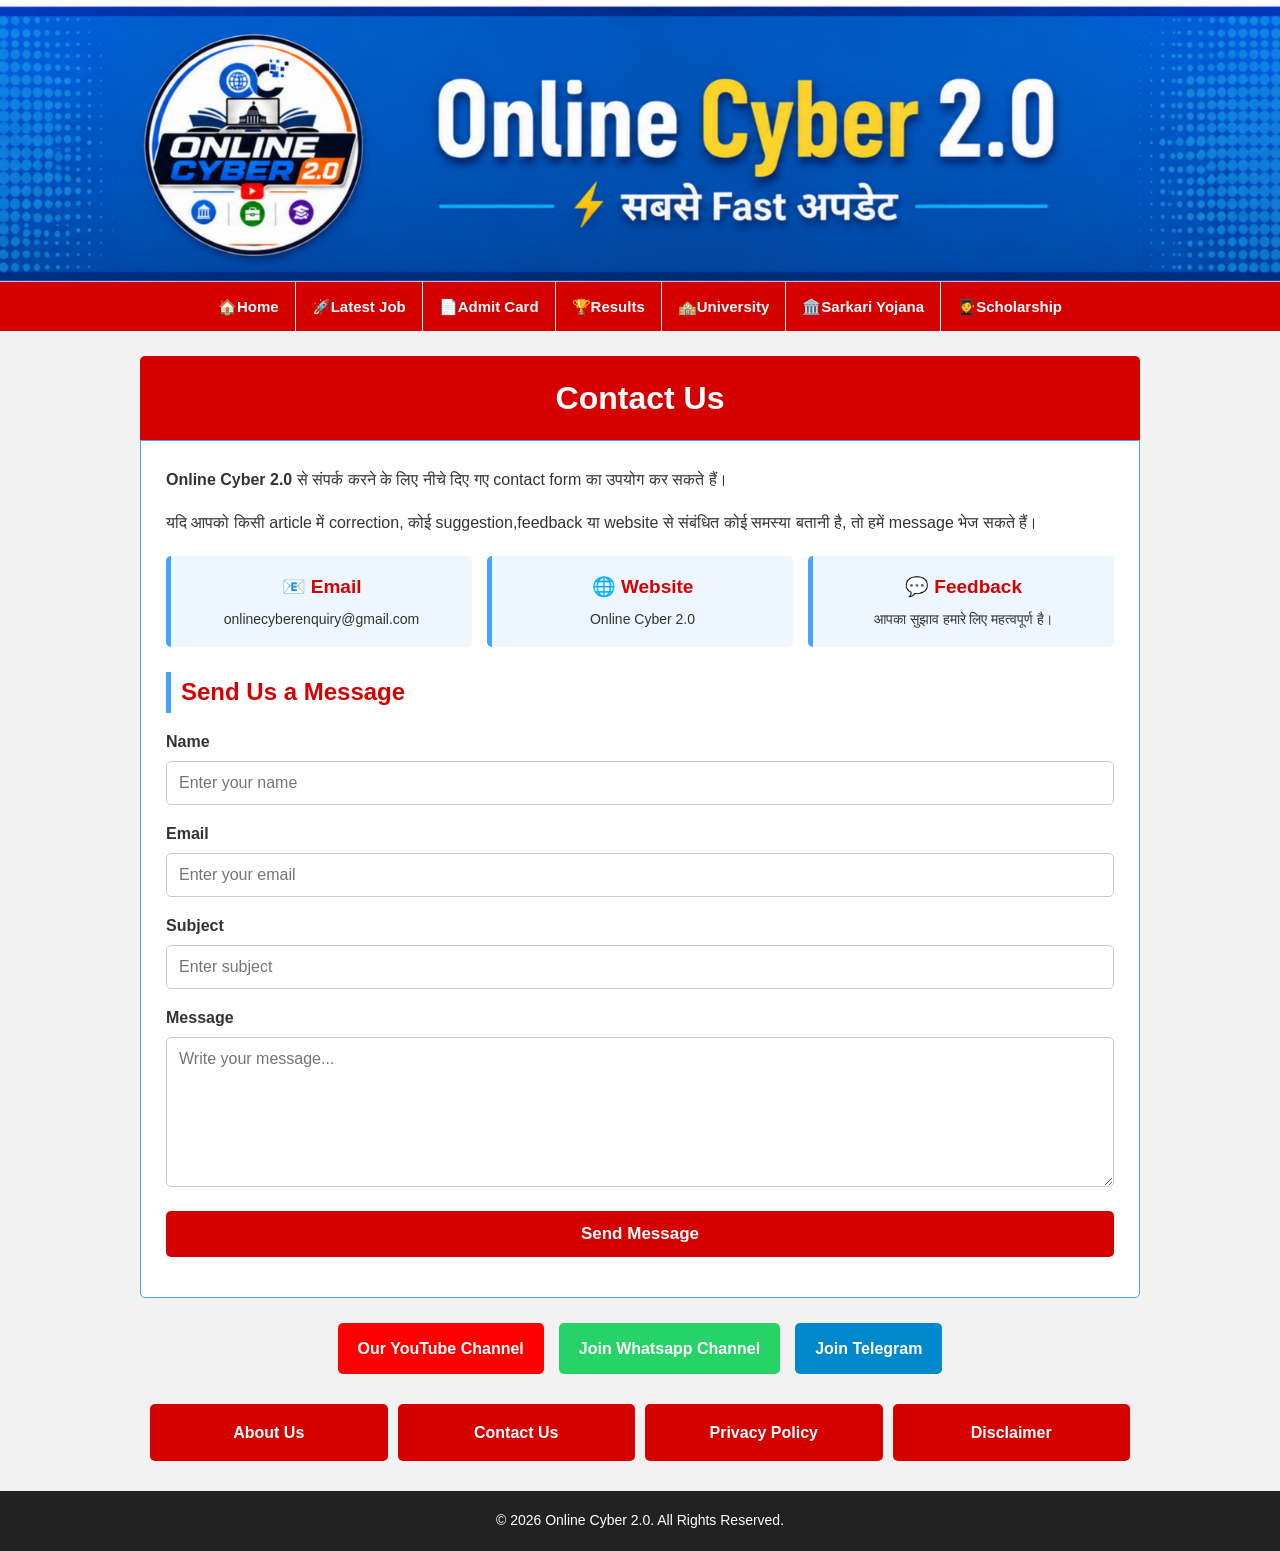
<file: contact.html>
<!DOCTYPE html>
<html lang="hi">

<head>
    <meta charset="UTF-8">
    <meta name="viewport" content="width=device-width, initial-scale=1.0">

    <title>Contact Us | Online Cyber 2.0</title>

    <meta name="description"
        content="Online Cyber 2.0 से संपर्क करें। किसी भी प्रश्न, सुझाव, correction या feedback के लिए Contact Us page का उपयोग करें।">

    <style>

        * {
            margin: 0;
            padding: 0;
            box-sizing: border-box;
            font-family: Arial, sans-serif;
        }

        body {
            background: #f2f2f2;
            color: #333;
            line-height: 1.7;
        }


        /* Header */

        .header {
            width: 100%;
        }

        .header img {
            width: 100%;
            height: auto;
            display: block;
        }


        /* Navbar */

        .navbar {
            background: #d50000;
            width: 100%;
        }

        .navbar ul {
            display: flex;
            justify-content: center;
            align-items: center;
            flex-wrap: wrap;
            list-style: none;
            margin: 0;
            padding: 0;
        }

        .navbar ul li {
            border-right: 1px solid #fff;
        }

        .navbar ul li:last-child {
            border-right: none;
        }

        .navbar ul li a {
            display: block;
            padding: 12px 16px;
            color: #fff;
            text-decoration: none;
            font-size: 15px;
            font-weight: bold;
            white-space: nowrap;
            transition: 0.3s;
        }

        .navbar ul li a:hover {
            background: #0d6efd;
        }


        /* Main Container */

        .container {
            width: 90%;
            max-width: 1000px;
            margin: 25px auto;
        }


        /* Title */

        .title {
            background: #d50000;
            color: #fff;
            text-align: center;
            font-size: 32px;
            font-weight: bold;
            padding: 15px;
            border-radius: 5px 5px 0 0;
        }


        /* Contact Content */

        .contact-box {
            background: #fff;
            border: 1px solid #45A4FF;
            padding: 25px;
            border-radius: 0 0 5px 5px;
        }

        .contact-box p {
            font-size: 16px;
            margin-bottom: 15px;
        }


        /* Information */

        .contact-info {
            display: grid;
            grid-template-columns: repeat(3, 1fr);
            gap: 15px;
            margin: 20px 0;
        }

        .info-box {
            background: #eef7ff;
            border-left: 5px solid #45A4FF;
            padding: 15px;
            text-align: center;
            border-radius: 5px;
        }

        .info-box h3 {
            color: #d50000;
            margin-bottom: 5px;
            font-size: 19px;
        }

        .info-box p {
            margin: 0;
            font-size: 14px;
        }


        /* Form */

        .contact-form {
            margin-top: 25px;
        }

        .contact-form h2 {
            color: #d50000;
            font-size: 24px;
            margin-bottom: 15px;
            border-left: 5px solid #45A4FF;
            padding-left: 10px;
        }

        .form-group {
            margin-bottom: 15px;
        }

        .form-group label {
            display: block;
            font-weight: bold;
            margin-bottom: 6px;
        }

        .form-group input,
        .form-group textarea {
            width: 100%;
            padding: 12px;
            border: 1px solid #ccc;
            border-radius: 5px;
            font-size: 16px;
            outline: none;
        }

        .form-group input:focus,
        .form-group textarea:focus {
            border-color: #45A4FF;
        }

        .form-group textarea {
            min-height: 150px;
            resize: vertical;
        }


        /* Submit Button */

        .submit-btn {
            width: 100%;
            padding: 13px;
            border: none;
            border-radius: 5px;
            background: #d50000;
            color: #fff;
            font-size: 17px;
            font-weight: bold;
            cursor: pointer;
            transition: 0.3s;
        }

        .submit-btn:hover {
            background: #0d6efd;
        }


        /* Message */

        #formMessage {
            margin-top: 15px;
            text-align: center;
            font-weight: bold;
        }


        /* Bottom Grid */

        .bottom-grid {
            width: 90%;
            max-width: 1000px;
            margin: 20px auto;
            padding: 10px;

            display: grid;
            grid-template-columns: repeat(4, 1fr);
            gap: 10px;
        }

        .bottom-grid .box {
            display: block;
            background: #d50000;
            color: #fff;
            text-align: center;
            text-decoration: none;
            padding: 15px 10px;
            font-size: 16px;
            font-weight: bold;
            border-radius: 5px;
            transition: 0.3s;
        }

        .bottom-grid .box:hover {
            background: #0d6efd;
        }


        /* Footer */

        footer {
            background: #222;
            color: #fff;
            text-align: center;
            padding: 18px 10px;
            margin-top: 20px;
            font-size: 14px;
        }


        /* Back To Top */

        #topBtn {
            display: none;
            position: fixed;
            right: 20px;
            bottom: 20px;
            border: none;
            background: #d50000;
            color: #fff;
            padding: 12px 15px;
            border-radius: 50%;
            font-size: 18px;
            cursor: pointer;
        }

        #topBtn:hover {
            background: #0d6efd;
        }


        /* Mobile */

        @media (max-width: 768px) {

            .navbar ul {
                justify-content: center;
            }

            .navbar ul li {
                width: 50%;
                text-align: center;
                border-right: none;
                border-bottom: 1px solid rgba(255, 255, 255, 0.3);
            }

            .navbar ul li a {
                padding: 12px 5px;
                font-size: 14px;
            }

            .container {
                width: 94%;
            }

            .title {
                font-size: 27px;
            }

            .contact-box {
                padding: 18px;
            }

            .contact-info {
                grid-template-columns: 1fr;
            }

            .bottom-grid {
                width: 94%;
                grid-template-columns: repeat(2, 1fr);
                padding: 5px;
            }

            .bottom-grid .box {
                font-size: 14px;
                padding: 13px 5px;
            }

        }
/* ================================
   SOCIAL BUTTONS
================================ */

.socialCU{
    display:flex;
    justify-content:center;
    align-items:center;
    gap:15px;
    flex-wrap:wrap;
    margin-bottom:20px;
}

.socialCU a{
    padding:12px 20px;
    text-decoration:none;
    color:#fff;
    font-weight:bold;
    border-radius:5px;
}

.youtube{
    background:#ff0000;
}

.whatsapp{
    background:#25d366;
}

.telegram{
    background:#0088cc;
}
   

 </style>

</head>

 
<body>

<!-- Header -->
<header class="header">
 <img src="Header 1.png"
             alt="Online Cyber 2.0 Header">

</header>

<!-- Navbar -->
 <nav class="navbar">
  <ul>
   <li>
    <a href="index.html">🏠Home</a>
   </li>

   <li>
    <a href="latest-job.html">🚀Latest Job</a>
   </li>

   <li>
    <a href="Admit Card.html">📄Admit Card</a>
   </li>

   <li>
    <a href="Results.html">🏆Results</a>
   </li>

   <li>
    <a href="University.html">🏫University</a>
   </li>

   <li>
    <a href="Sarkari Yojana.html">🏛️Sarkari Yojana</a>
   </li>

   <li>
    <a href="Scholarship.html">🧑‍🎓Scholarship</a>
   </li>

  </ul>
 </nav>

<!-- Contact -->
 <main class="container">
  <div class="title">
   Contact Us
  </div>

  <div class="contact-box">
   <p>
    <strong>Online Cyber 2.0</strong> से संपर्क करने के लिए नीचे दिए गए contact form का उपयोग कर सकते हैं।
   </p>
   
   <p>
    यदि आपको किसी article में correction, कोई suggestion,feedback या website से संबंधित कोई समस्या बतानी है, तो हमें message भेज सकते हैं।
   </p>

<!-- Contact Information -->
 <div class="contact-info">
  <div class="info-box">
   <h3>📧 Email</h3>
    <p>onlinecyberenquiry@gmail.com</p>
 </div>

 <div class="info-box">
  <h3>🌐 Website</h3>
   <p>Online Cyber 2.0</p>
 </div>

 <div class="info-box">
  <h3>💬 Feedback</h3>
   <p>आपका सुझाव हमारे लिए महत्वपूर्ण है।</p>
 </div>

 </div>

<!-- Form -->
<div class="contact-form">
 <h2>Send Us a Message</h2>
 <form id="contactForm">
  
  <div class="form-group">
   <label for="name">Name</label>
   <input type="text" id="name"
    placeholder="Enter your name"
    required>
  </div>

  <div class="form-group">
   <label for="email">Email</label>
   <input type="email" id="email"
    placeholder="Enter your email"
    required>
  </div>

  <div class="form-group">
   <label for="subject">Subject</label>
   <input type="text" id="subject"
    placeholder="Enter subject"
    required>
  </div>

  <div class="form-group">
    <label for="message">Message</label>
    <textarea id="message"
        placeholder="Write your message..."
        required></textarea>
</div>

 <button type="submit"  
  class="submit-btn">
  Send Message
 </button>

 <p id="formMessage"></p>

</form>
 </div>
 </div>
 </main>

<!-- Social Buttons --> 
 <section class="socialCU">
  <a href="https://youtube.com/@onlinecyber2.0?si=5C3LiZugjz28Xrkw"
 class="youtube">  
  <i class="fab fa-youtube"></i>Our YouTube Channel  
 </a> 

 <a href="https://whatsapp.com/channel/0029VamtChTGZNCrFdiFzR0W" class="whatsapp">  
<i class="fab fa-whatsapp"></i> Join Whatsapp Channel  
 </a>  

 <a href="https://t.me/onlinecyber2" class="telegram">  
 <i class="fab fa-telegram"></i> Join Telegram  
 </a>

 </section>

<!-- Bottom Links -->

    <section class="bottom-grid">

        <a href="about.html" class="box">
            About Us
        </a>

        <a href="contact.html" class="box">
            Contact Us
        </a>

        <a href="privacy-policy.html" class="box">
            Privacy Policy
        </a>

        <a href="disclaimer.html" class="box">
            Disclaimer
        </a>

    </section>



    <!-- Footer -->

    <footer>

        © 2026 Online Cyber 2.0. All Rights Reserved.

    </footer>



    <!-- Back To Top -->

    <button id="topBtn" onclick="goTop()">
        ↑
    </button>



    <!-- JavaScript -->

    <script>


        /* Contact Form */

        document.getElementById("contactForm")
            .addEventListener("submit", function(event) {

                event.preventDefault();

                let name =
                    document.getElementById("name").value.trim();

                let email =
                    document.getElementById("email").value.trim();

                let subject =
                    document.getElementById("subject").value.trim();

                let message =
                    document.getElementById("message").value.trim();

                let formMessage =
                    document.getElementById("formMessage");


                if (
                    name === "" ||
                    email === "" ||
                    subject === "" ||
                    message === ""
                ) {

                    formMessage.innerText =
                        "कृपया सभी fields भरें।";

                    return;

                }


                formMessage.innerText =
                    "आपका message तैयार है। धन्यवाद!";


                document.getElementById("contactForm").reset();

            });



        /* Back To Top */

        window.onscroll = function() {

            let button =
                document.getElementById("topBtn");

            if (
                document.documentElement.scrollTop > 200
            ) {

                button.style.display = "block";

            } else {

                button.style.display = "none";

            }

        };



        function goTop() {

            window.scrollTo({

                top: 0,

                behavior: "smooth"

            });

        }

    </script>


</body>

</html>
</file>
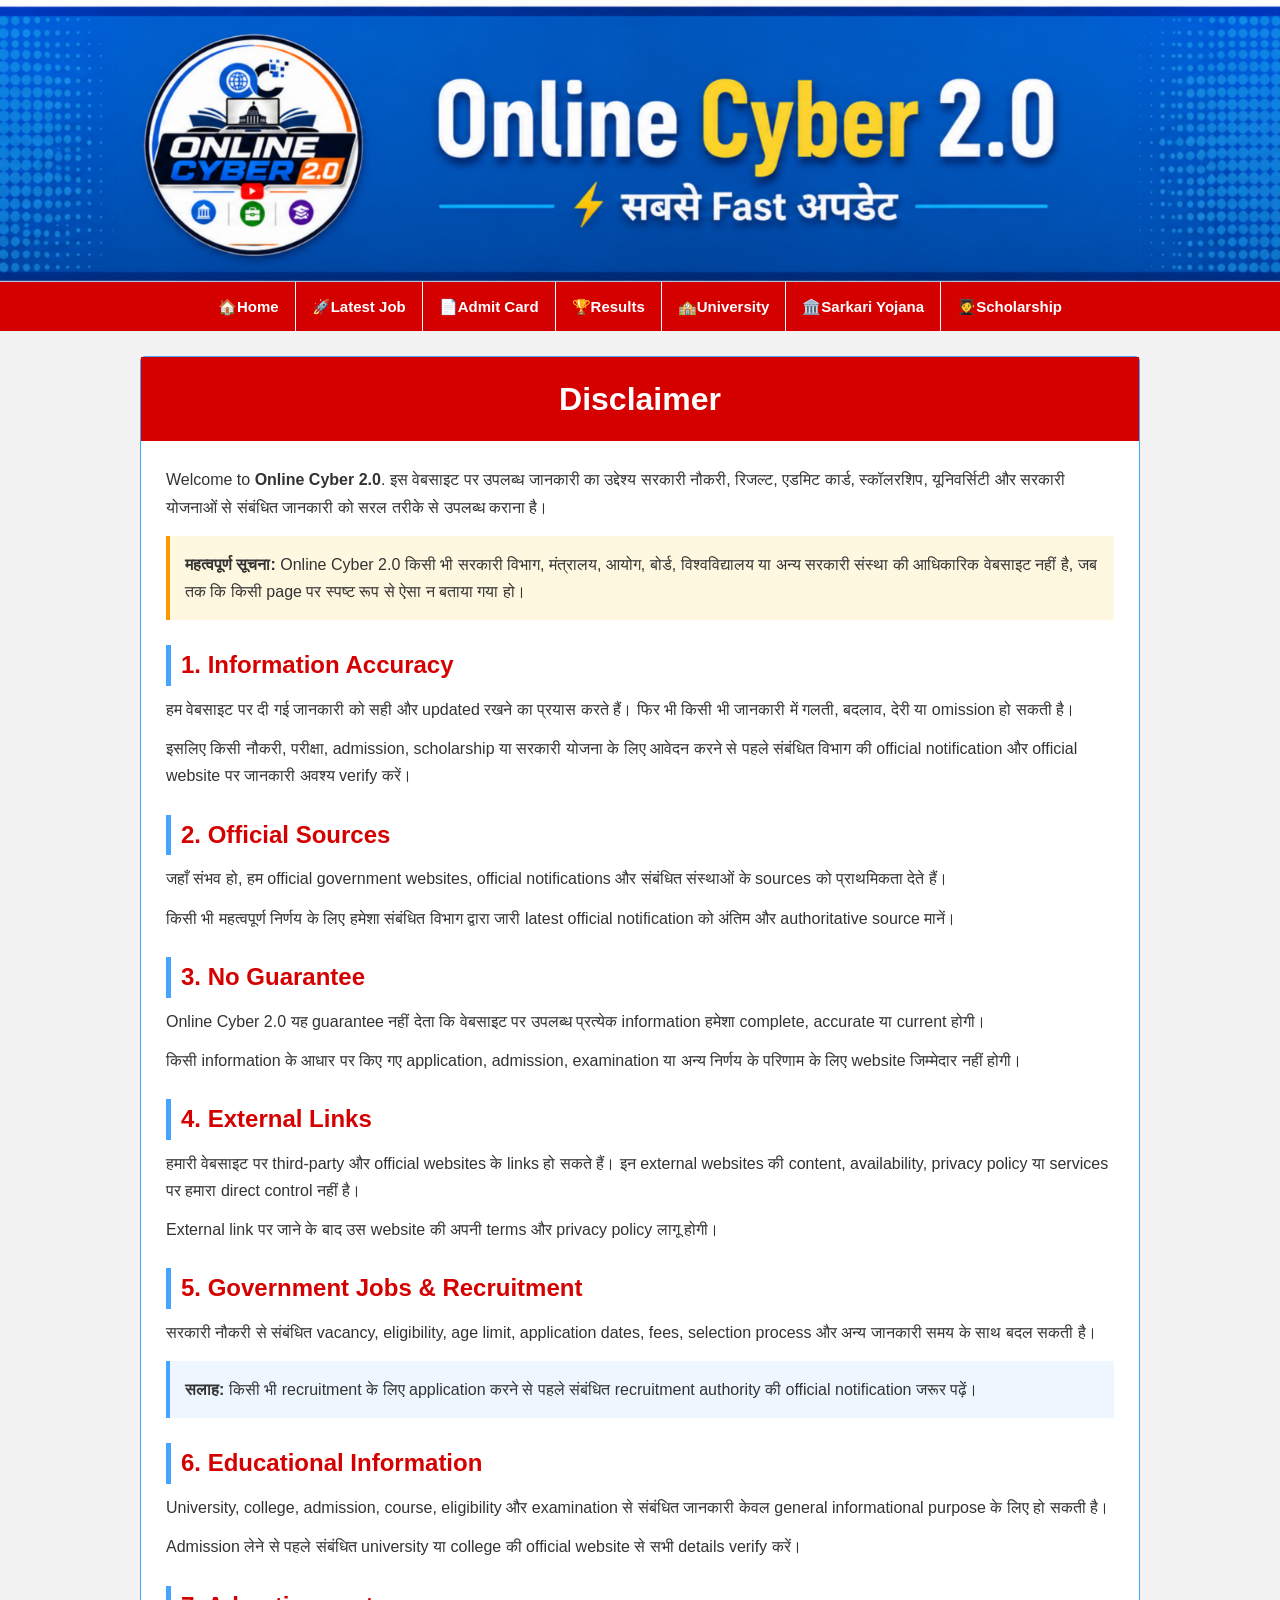
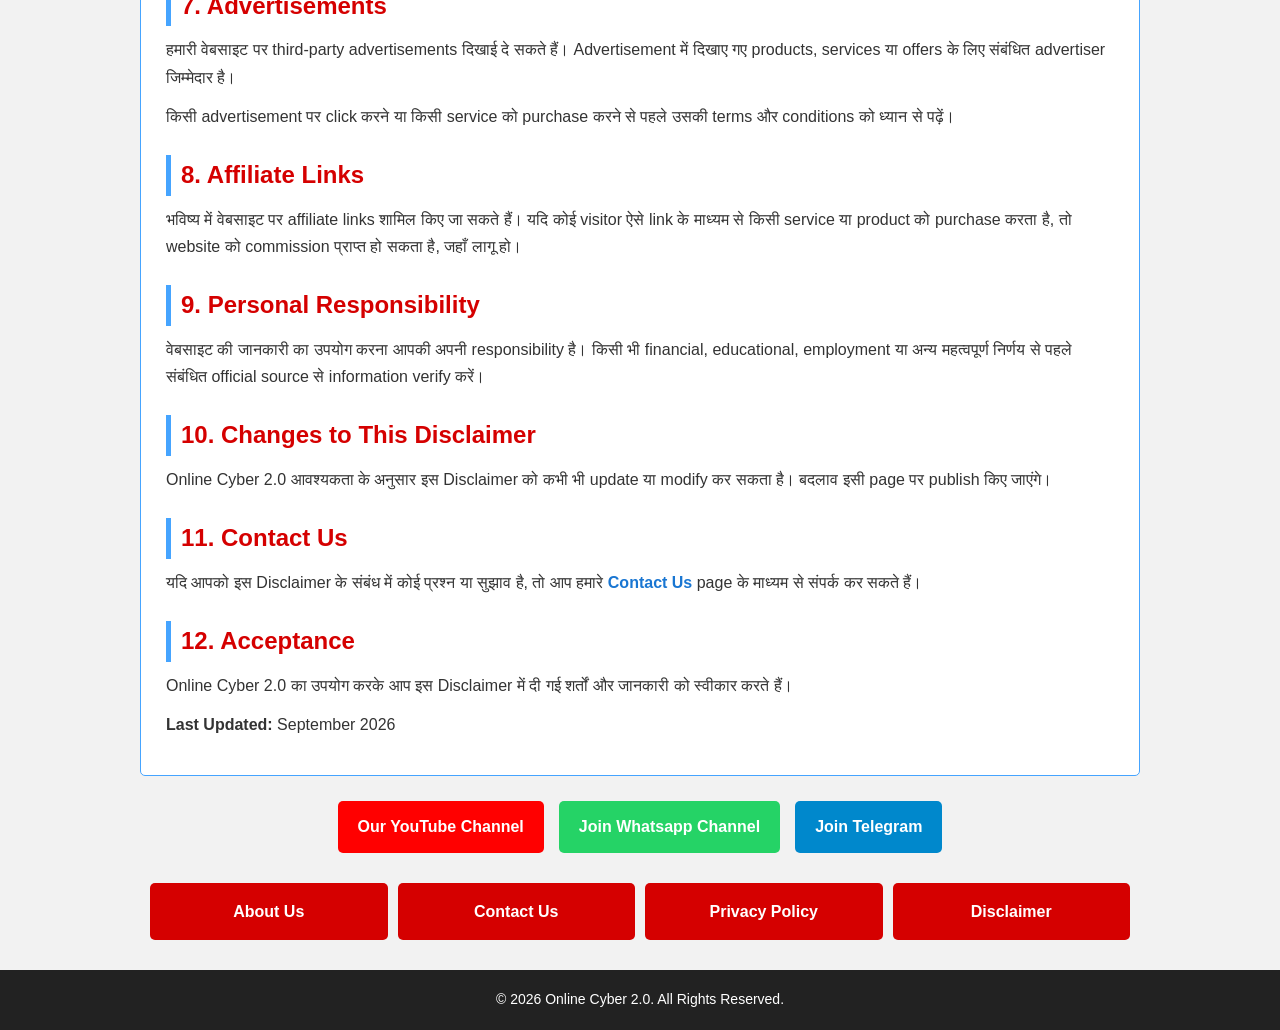
<file: disclaimer.html>
<!DOCTYPE html>
<html lang="hi">

<head>
    <meta charset="UTF-8">
    <meta name="viewport" content="width=device-width, initial-scale=1.0">

    <title>Disclaimer | Online Cyber 2.0</title>

    <meta name="description"
        content="Online Cyber 2.0 Disclaimer - सरकारी नौकरी, रिजल्ट, एडमिट कार्ड, स्कॉलरशिप और सरकारी योजनाओं से संबंधित जानकारी के लिए disclaimer।">

    <style>
        * {
            margin: 0;
            padding: 0;
            box-sizing: border-box;
            font-family: Arial, sans-serif;
        }

        body {
            background: #f2f2f2;
            color: #333;
            line-height: 1.7;
        }

        /* Header */
        .header {
            width: 100%;
        }

        .header img {
            width: 100%;
            height: auto;
            display: block;
        }

        /* Navbar */
        .navbar {
            background: #d50000;
            width: 100%;
        }

        .navbar ul {
            display: flex;
            justify-content: center;
            align-items: center;
            flex-wrap: wrap;
            list-style: none;
            margin: 0;
            padding: 0;
        }

        .navbar ul li {
            border-right: 1px solid #fff;
        }

        .navbar ul li:last-child {
            border-right: none;
        }

        .navbar ul li a {
            display: block;
            padding: 12px 16px;
            color: #fff;
            text-decoration: none;
            font-size: 15px;
            font-weight: bold;
            white-space: nowrap;
            transition: 0.3s;
        }

        .navbar ul li a:hover {
            background: #0d6efd;
        }

        /* Main Container */
        .container {
            width: 90%;
            max-width: 1000px;
            margin: 25px auto;
            background: #fff;
            border: 1px solid #45A4FF;
            border-radius: 5px;
            padding: 25px;
        }

        /* Title */
        .title {
            background: #d50000;
            color: #fff;
            text-align: center;
            font-size: 32px;
            font-weight: bold;
            padding: 15px;
            margin: -25px -25px 25px -25px;
        }

        /* Content */
        .content h2 {
            color: #d50000;
            font-size: 24px;
            margin-top: 25px;
            margin-bottom: 10px;
            border-left: 5px solid #45A4FF;
            padding-left: 10px;
        }

        .content p {
            font-size: 16px;
            margin-bottom: 12px;
        }

        .content ul {
            margin: 10px 0 15px 25px;
        }

        .content li {
            margin-bottom: 7px;
        }

        .highlight {
            background: #fff8e1;
            border-left: 4px solid #ff9800;
            padding: 15px;
            margin: 15px 0;
        }

        .important {
            background: #eef7ff;
            border-left: 4px solid #45A4FF;
            padding: 15px;
            margin: 15px 0;
        }

        .content a {
            color: #1976d2;
            font-weight: bold;
            text-decoration: none;
        }

        .content a:hover {
            text-decoration: underline;
        }

        /* Bottom Grid */
        .bottom-grid {
            width: 90%;
            max-width: 1000px;
            margin: 20px auto;
            padding: 10px;

            display: grid;
            grid-template-columns: repeat(4, 1fr);
            gap: 10px;
        }

        .bottom-grid .box {
            display: block;
            background: #d50000;
            color: #fff;
            text-align: center;
            text-decoration: none;
            padding: 15px 10px;
            font-size: 16px;
            font-weight: bold;
            border-radius: 5px;
            transition: 0.3s;
        }

        .bottom-grid .box:hover {
            background: #0d6efd;
        }

        /* Footer */
        footer {
            background: #222;
            color: #fff;
            text-align: center;
            padding: 18px 10px;
            margin-top: 20px;
            font-size: 14px;
        }

        /* Back To Top */
        #topBtn {
            display: none;
            position: fixed;
            right: 20px;
            bottom: 20px;
            border: none;
            background: #d50000;
            color: #fff;
            padding: 12px 15px;
            border-radius: 50%;
            font-size: 18px;
            cursor: pointer;
        }

        #topBtn:hover {
            background: #0d6efd;
        }

        /* Mobile */
        @media (max-width: 768px) {

            .navbar ul {
                justify-content: center;
            }

            .navbar ul li {
                width: 50%;
                text-align: center;
                border-right: none;
                border-bottom: 1px solid rgba(255, 255, 255, 0.3);
            }

            .navbar ul li a {
                padding: 12px 5px;
                font-size: 14px;
            }

            .container {
                width: 94%;
                padding: 18px;
            }

            .title {
                margin: -18px -18px 20px -18px;
                font-size: 27px;
            }

            .content h2 {
                font-size: 21px;
            }

            .content p,
            .content li {
                font-size: 15px;
            }

            .bottom-grid {
                width: 94%;
                grid-template-columns: repeat(2, 1fr);
                padding: 5px;
            }

            .bottom-grid .box {
                font-size: 14px;
                padding: 13px 5px;
            }
        }
   /* ================================
   SOCIAL BUTTONS
================================ */

.socialDC{
    display:flex;
    justify-content:center;
    align-items:center;
    gap:15px;
    flex-wrap:wrap;
    margin-bottom:20px;
}

.socialDC a{
    padding:12px 20px;
    text-decoration:none;
    color:#fff;
    font-weight:bold;
    border-radius:5px;
}

.youtube{
    background:#ff0000;
}

.whatsapp{
    background:#25d366;
}

.telegram{
    background:#0088cc;
}

 </style>
</head>

<body>

    <!-- Header -->
    <header class="header">
        <img src="Header 1.png" alt="Online Cyber 2.0 Header">
    </header>


    <!-- Navbar -->
    <nav class="navbar">
        <ul>
            <li><a href="index.html">🏠Home</a></li>
            <li><a href="latest-job.html">🚀Latest Job</a></li>
            <li><a href="Admit Card.html">📄Admit Card</a></li>
            <li><a href="Results.html">🏆Results</a></li>
            <li><a href="University.html">🏫University</a></li>
            <li><a href="Sarkari Yojana.html">🏛️Sarkari Yojana</a></li>
            <li><a href="Scholarship.html">🧑‍🎓Scholarship</a></li>
        </ul>
    </nav>


    <!-- Disclaimer -->
    <main class="container">

        <div class="title">
            Disclaimer
        </div>

        <div class="content">

            <p>
                Welcome to <strong>Online Cyber 2.0</strong>.
                इस वेबसाइट पर उपलब्ध जानकारी का उद्देश्य सरकारी नौकरी,
                रिजल्ट, एडमिट कार्ड, स्कॉलरशिप, यूनिवर्सिटी और सरकारी योजनाओं
                से संबंधित जानकारी को सरल तरीके से उपलब्ध कराना है।
            </p>


            <div class="highlight">
                <strong>महत्वपूर्ण सूचना:</strong>
                Online Cyber 2.0 किसी भी सरकारी विभाग, मंत्रालय, आयोग,
                बोर्ड, विश्वविद्यालय या अन्य सरकारी संस्था की आधिकारिक वेबसाइट
                नहीं है, जब तक कि किसी page पर स्पष्ट रूप से ऐसा न बताया गया हो।
            </div>


            <h2>1. Information Accuracy</h2>

            <p>
                हम वेबसाइट पर दी गई जानकारी को सही और updated रखने का प्रयास करते हैं।
                फिर भी किसी भी जानकारी में गलती, बदलाव, देरी या omission हो सकती है।
            </p>

            <p>
                इसलिए किसी नौकरी, परीक्षा, admission, scholarship या सरकारी योजना
                के लिए आवेदन करने से पहले संबंधित विभाग की official notification
                और official website पर जानकारी अवश्य verify करें।
            </p>


            <h2>2. Official Sources</h2>

            <p>
                जहाँ संभव हो, हम official government websites, official notifications
                और संबंधित संस्थाओं के sources को प्राथमिकता देते हैं।
            </p>

            <p>
                किसी भी महत्वपूर्ण निर्णय के लिए हमेशा संबंधित विभाग द्वारा जारी
                latest official notification को अंतिम और authoritative source मानें।
            </p>


            <h2>3. No Guarantee</h2>

            <p>
                Online Cyber 2.0 यह guarantee नहीं देता कि वेबसाइट पर उपलब्ध
                प्रत्येक information हमेशा complete, accurate या current होगी।
            </p>

            <p>
                किसी information के आधार पर किए गए application, admission,
                examination या अन्य निर्णय के परिणाम के लिए website जिम्मेदार नहीं होगी।
            </p>


            <h2>4. External Links</h2>

            <p>
                हमारी वेबसाइट पर third-party और official websites के links हो सकते हैं।
                इन external websites की content, availability, privacy policy या
                services पर हमारा direct control नहीं है।
            </p>

            <p>
                External link पर जाने के बाद उस website की अपनी terms और privacy policy लागू होगी।
            </p>


            <h2>5. Government Jobs & Recruitment</h2>

            <p>
                सरकारी नौकरी से संबंधित vacancy, eligibility, age limit, application
                dates, fees, selection process और अन्य जानकारी समय के साथ बदल सकती है।
            </p>

            <div class="important">
                <strong>सलाह:</strong>
                किसी भी recruitment के लिए application करने से पहले संबंधित
                recruitment authority की official notification जरूर पढ़ें।
            </div>


            <h2>6. Educational Information</h2>

            <p>
                University, college, admission, course, eligibility और examination
                से संबंधित जानकारी केवल general informational purpose के लिए हो सकती है।
            </p>

            <p>
                Admission लेने से पहले संबंधित university या college की official
                website से सभी details verify करें।
            </p>


            <h2>7. Advertisements</h2>

            <p>
                हमारी वेबसाइट पर third-party advertisements दिखाई दे सकते हैं।
                Advertisement में दिखाए गए products, services या offers के लिए
                संबंधित advertiser जिम्मेदार है।
            </p>

            <p>
                किसी advertisement पर click करने या किसी service को purchase करने
                से पहले उसकी terms और conditions को ध्यान से पढ़ें।
            </p>


            <h2>8. Affiliate Links</h2>

            <p>
                भविष्य में वेबसाइट पर affiliate links शामिल किए जा सकते हैं।
                यदि कोई visitor ऐसे link के माध्यम से किसी service या product को
                purchase करता है, तो website को commission प्राप्त हो सकता है,
                जहाँ लागू हो।
            </p>


            <h2>9. Personal Responsibility</h2>

            <p>
                वेबसाइट की जानकारी का उपयोग करना आपकी अपनी responsibility है।
                किसी भी financial, educational, employment या अन्य महत्वपूर्ण
                निर्णय से पहले संबंधित official source से information verify करें।
            </p>


            <h2>10. Changes to This Disclaimer</h2>

            <p>
                Online Cyber 2.0 आवश्यकता के अनुसार इस Disclaimer को कभी भी
                update या modify कर सकता है। बदलाव इसी page पर publish किए जाएंगे।
            </p>


            <h2>11. Contact Us</h2>

            <p>
                यदि आपको इस Disclaimer के संबंध में कोई प्रश्न या सुझाव है,
                तो आप हमारे
                <a href="contact.html">Contact Us</a>
                page के माध्यम से संपर्क कर सकते हैं।
            </p>


            <h2>12. Acceptance</h2>

            <p>
                Online Cyber 2.0 का उपयोग करके आप इस Disclaimer में दी गई
                शर्तों और जानकारी को स्वीकार करते हैं।
            </p>


            <p>
                <strong>Last Updated:</strong> September 2026
            </p>

        </div>

    </main>

<!-- Social Buttons --> 

<section class="socialDC">  
<a href="https://youtube.com/@onlinecyber2.0?si=5C3LiZugjz28Xrkw"
 class="youtube">  
        <i class="fab fa-youtube"></i> Our YouTube Channel  
    </a> 

<a href="https://whatsapp.com/channel/0029VamtChTGZNCrFdiFzR0W" class="whatsapp">  
    <i class="fab fa-whatsapp"></i> Join Whatsapp Channel  
</a>  

<a href="https://t.me/onlinecyber2" class="telegram">  
    <i class="fab fa-telegram"></i> Join Telegram  
</a>

</section>

    <!-- Bottom Links -->
    <section class="bottom-grid">

        <a href="about.html" class="box">About Us</a>

        <a href="contact.html" class="box">Contact Us</a>

        <a href="privacy-policy.html" class="box">Privacy Policy</a>

        <a href="disclaimer.html" class="box">Disclaimer</a>

    </section>


    <!-- Footer -->
    <footer>
        © 2026 Online Cyber 2.0. All Rights Reserved.
    </footer>


    <!-- Back To Top -->
    <button id="topBtn" onclick="goTop()">↑</button>


    <script>

        window.onscroll = function () {

            let button = document.getElementById("topBtn");

            if (document.documentElement.scrollTop > 200) {
                button.style.display = "block";
            } else {
                button.style.display = "none";
            }

        };


        function goTop() {

            window.scrollTo({
                top: 0,
                behavior: "smooth"
            });

        }

    </script>

</body>

</html>
</file>
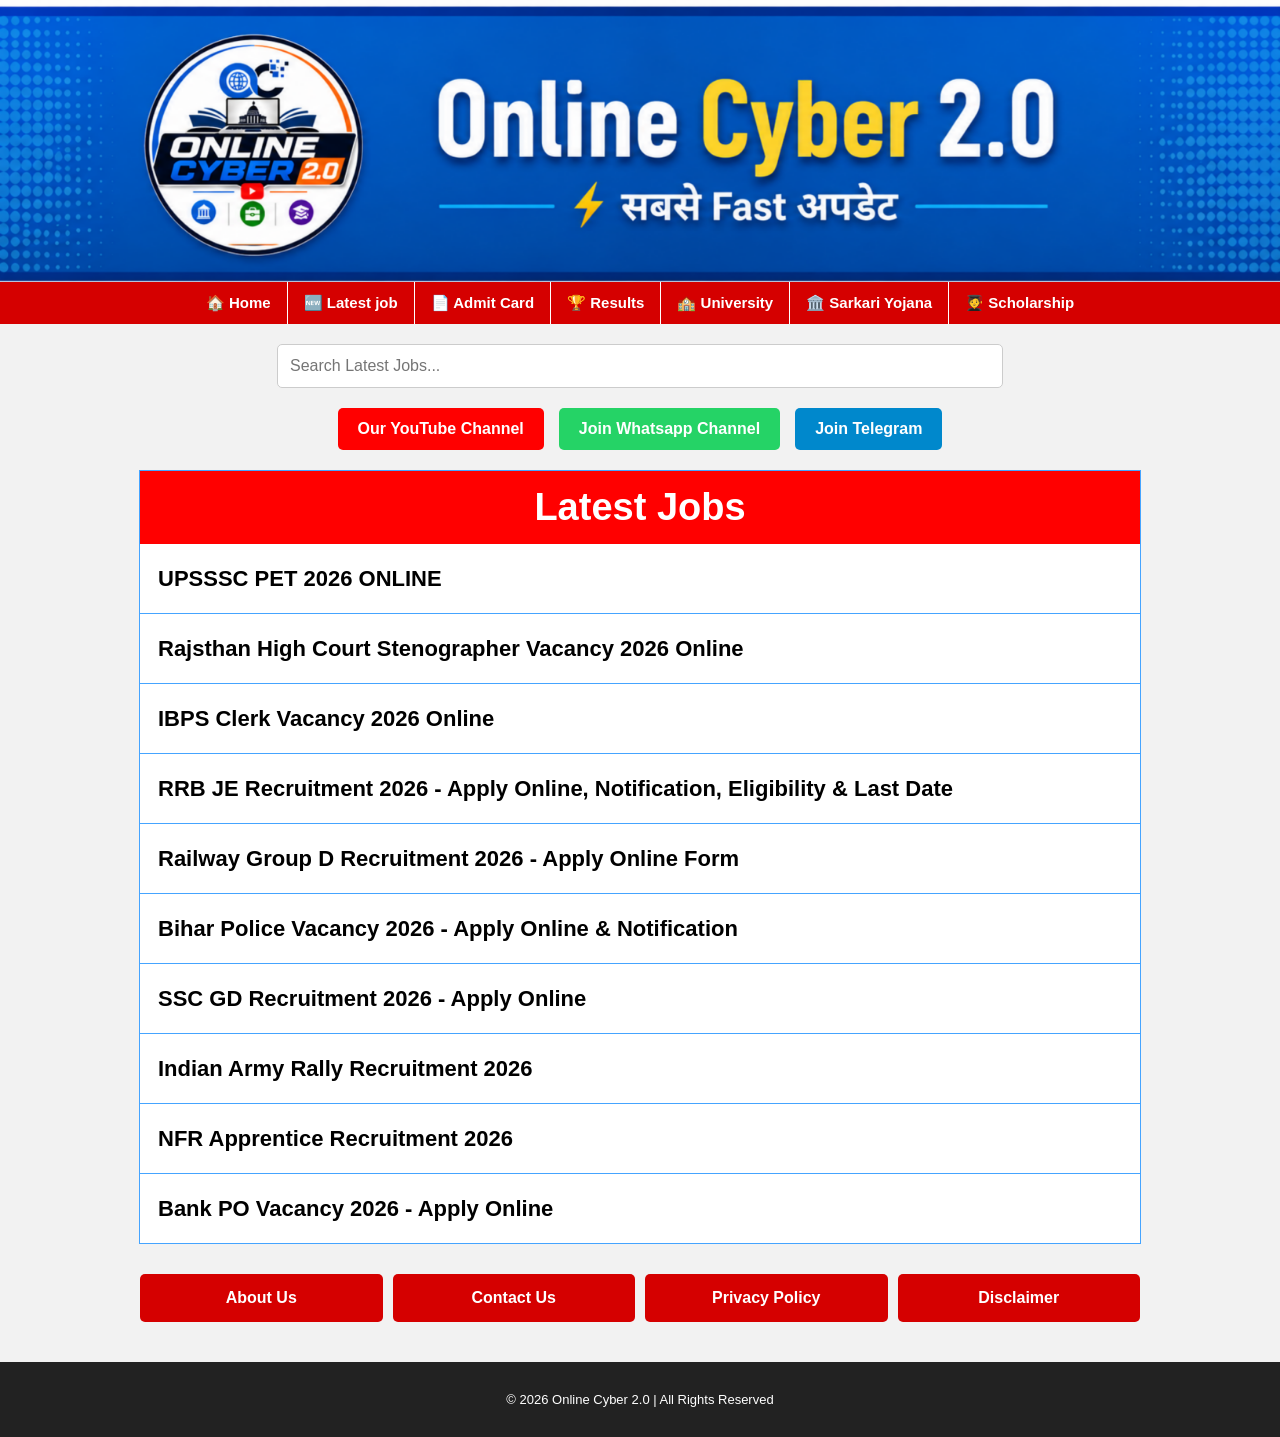
<file: latest-job.html>
<!DOCTYPE html>
<html lang="en">
<head>
    <meta charset="UTF-8">
    <meta name="viewport" content="width=device-width, initial-scale=1.0">
    <title>Latest Jobs</title>

<style>
body{
    font-family: Arial, sans-serif;
    background:#f2f2f2;
    margin:0;
}

.header{
    width:100%;
}

.header img{
    width:100%;
    height:auto;
    display:block;
}

/* Navigation */
.navbar{
    background:#d50000;
    width:100%;
}

.navbar ul{
    display:flex;
    justify-content:center;
    align-items:center;
    flex-wrap:wrap;
    list-style:none;
    margin:0;
    padding:0;
}

.navbar ul li{
    border-right:1px solid #fff;
}

.navbar ul li:last-child{
    border-right:none;
}

.navbar ul li a{
    display:block;
    padding:12px 16px;
    color:#fff;
    text-decoration:none;
    font-size:15px;
    font-weight:bold;
    white-space:nowrap;
    transition:0.3s;
}

.navbar ul li a:hover{
    background:#0d6efd;
}

   

/* Mobile */
@media (max-width:768px){

    .navbar ul{
        justify-content:center;
    }

    .navbar ul li{
        border-right:none;
        width:50%;
        text-align:center;
        border-bottom:1px solid rgba(255,255,255,.3);
    }

    .navbar ul li a{
        padding:12px;
        font-size:15px;
    }
}



.search-box{
    text-align:center;
    margin:20px;
}

.search-box input{
    width:100%;
    max-width:700px;
    padding:12px;
    font-size:16px;
    border:1px solid #ccc;
    border-radius:5px;
}

.search-box input:focus{
    border-color:#45A4FF;
    outline:none;
}

/* ================================
   SOCIAL BUTTONS
================================ */

.socialLJ{
    display:flex;
    justify-content:center;
    align-items:center;
    gap:15px;
    flex-wrap:wrap;
    margin-bottom:20px;
}

.socialLJ a{
    padding:12px 20px;
    text-decoration:none;
    color:#fff;
    font-weight:bold;
    border-radius:5px;
}

.youtube{
    background:#ff0000;
}

.whatsapp{
    background:#25d366;
}

.telegram{
    background:#0088cc;
}

.title{
    width:100%;
    max-width:1000px;
    margin:0px auto 0;
    background:red;
    color:#fff;
    text-align:center;
    font-size:38px;
    font-weight:bold;
    padding:15px;
    box-sizing:border-box;
}

.job-list{
    width:90%;
    max-width:1000px;
    margin:0 auto 20px;
    background:#fff;
    border:1px solid #45A4FF;
    padding:0;
}

.job-list ul{
    list-style:none;
    margin:0;
    padding:0;
}

.job-list li{
    border-bottom:1px solid #45A4FF;
}

.job-list li:last-child{
    border-bottom:none;
}

.job-list li a{
    display:block;
    padding:18px;
    text-decoration:none;
    color:#000;
    font-size:22px;
    font-weight:bold;
    line-height:1.5;
}

.job-list li a:hover{
    background:#eef7ff;
    color:#1976d2;
}

    /* Bottom Grid */
.buttom-grid{
    width:90%;
    max-width:1000px;
    margin:20px auto;
    padding:10px;
    
    display:grid;
    grid-template-columns:repeat(4,1fr);
    gap:10px;
}

.buttom-grid .box{
    display:block;
    background:#d50000;
    color:#fff;
    text-align:center;
    text-decoration:none;
    padding:15px 10px;
    font-size:16px;
    font-weight:bold;
    border-radius:5px;
}

.buttom-grid .box:hover{
    background:#0d6efd;
}


/* Mobile */
@media (max-width:768px){

    .buttom-grid{
        grid-template-columns:repeat(2,1fr);
        padding:10px;
    }

}

        footer {
            margin-top: 30px;
            background: #222;
            color: white;
            text-align: center;
            padding: 25px 15px;
        }

        footer p {
            font-size: 13px;
            margin: 5px 0;
        }

        footer a {
            color: #8bc9ff;
            text-decoration: none;
        }

</style>

</head>

<body>

<header class="header">
    <img src="Header 1.png" alt="Online Cyber Header">
</header>

<!-- Navbar --> 

<!-- Navbar -->
<nav class="navbar">
    <ul>
        <li><a href="index.html">🏠 Home</a></li>
        <li><a href="latest-job.html">🆕 Latest job</a></li>
        <li><a href="Admit Card.html">📄 Admit Card</a></li>
        <li><a href="Results.html">🏆 Results</a></li>
        <li><a href="University.html">🏫 University</a></li>
        <li><a href="Sarkari Yojana.html">🏛️ Sarkari Yojana</a></li>
        <li><a href="Scholarship.html">🧑‍🎓 Scholarship</a></li>
    </ul>
</nav>

<div class="search-box">
    <input type="text" id="searchInput" placeholder="Search Latest Jobs...">
</div>

<!-- Social Buttons --> 

<section class="socialLJ">  
<a href="https://youtube.com/@onlinecyber2.0?si=5C3LiZugjz28Xrkw"
 class="youtube">  
        <i class="fab fa-youtube"></i> Our YouTube Channel  
    </a> 

<a href="https://whatsapp.com/channel/0029VamtChTGZNCrFdiFzR0W" class="whatsapp">  
    <i class="fab fa-whatsapp"></i> Join Whatsapp Channel  
</a>  

<a href="https://t.me/onlinecyber2" class="telegram">  
    <i class="fab fa-telegram"></i> Join Telegram  
</a>

</section>

<div class="job-list">

    <div class="title">
        Latest Jobs
    </div>

    <ul id="jobList">
        <li><a href="#">UPSSSC PET 2026 ONLINE</a></li>
        
        <li><a href="#">Rajsthan High Court Stenographer Vacancy 2026 Online</a></li>
       
        <li><a href="#">IBPS Clerk Vacancy 2026 Online</a></li>
        
        <li><a href="#">RRB JE Recruitment 2026 - Apply Online, Notification, Eligibility & Last Date</a></li>

        <li><a href="#">Railway Group D Recruitment 2026 - Apply Online Form</a></li>

        <li><a href="#">Bihar Police Vacancy 2026 - Apply Online & Notification</a></li>

        <li><a href="#">SSC GD Recruitment 2026 - Apply Online</a></li>

        <li><a href="#">Indian Army Rally Recruitment 2026</a></li>

        <li><a href="#">NFR Apprentice Recruitment 2026</a></li>

        <li><a href="#">Bank PO Vacancy 2026 - Apply Online</a></li>
    </ul>

</div>

<section class="buttom-grid">

    <a href="about.html" class="box">About Us</a>
    <a href="contact.html" class="box">Contact Us</a>
    <a href="privacy-policy.html" class="box">Privacy Policy</a>
    <a href="disclaimer.html" class="box">Disclaimer</a>

</section>

<footer class="footer">

    <p class="copyright">
        © 2026 Online Cyber 2.0 | All Rights Reserved
    </p>

</footer>

<script>
let searchInput = document.getElementById("searchInput");

searchInput.addEventListener("keyup", function () {

    let filter = this.value.toLowerCase();

    let li = document.querySelectorAll("#jobList li");

    li.forEach(function(item) {

        let text = item.innerText.toLowerCase();

        if (text.indexOf(filter) > -1) {
            item.style.display = "";
        } else {
            item.style.display = "none";
        }

    });

});
</script>

</body>
</html>
</file>
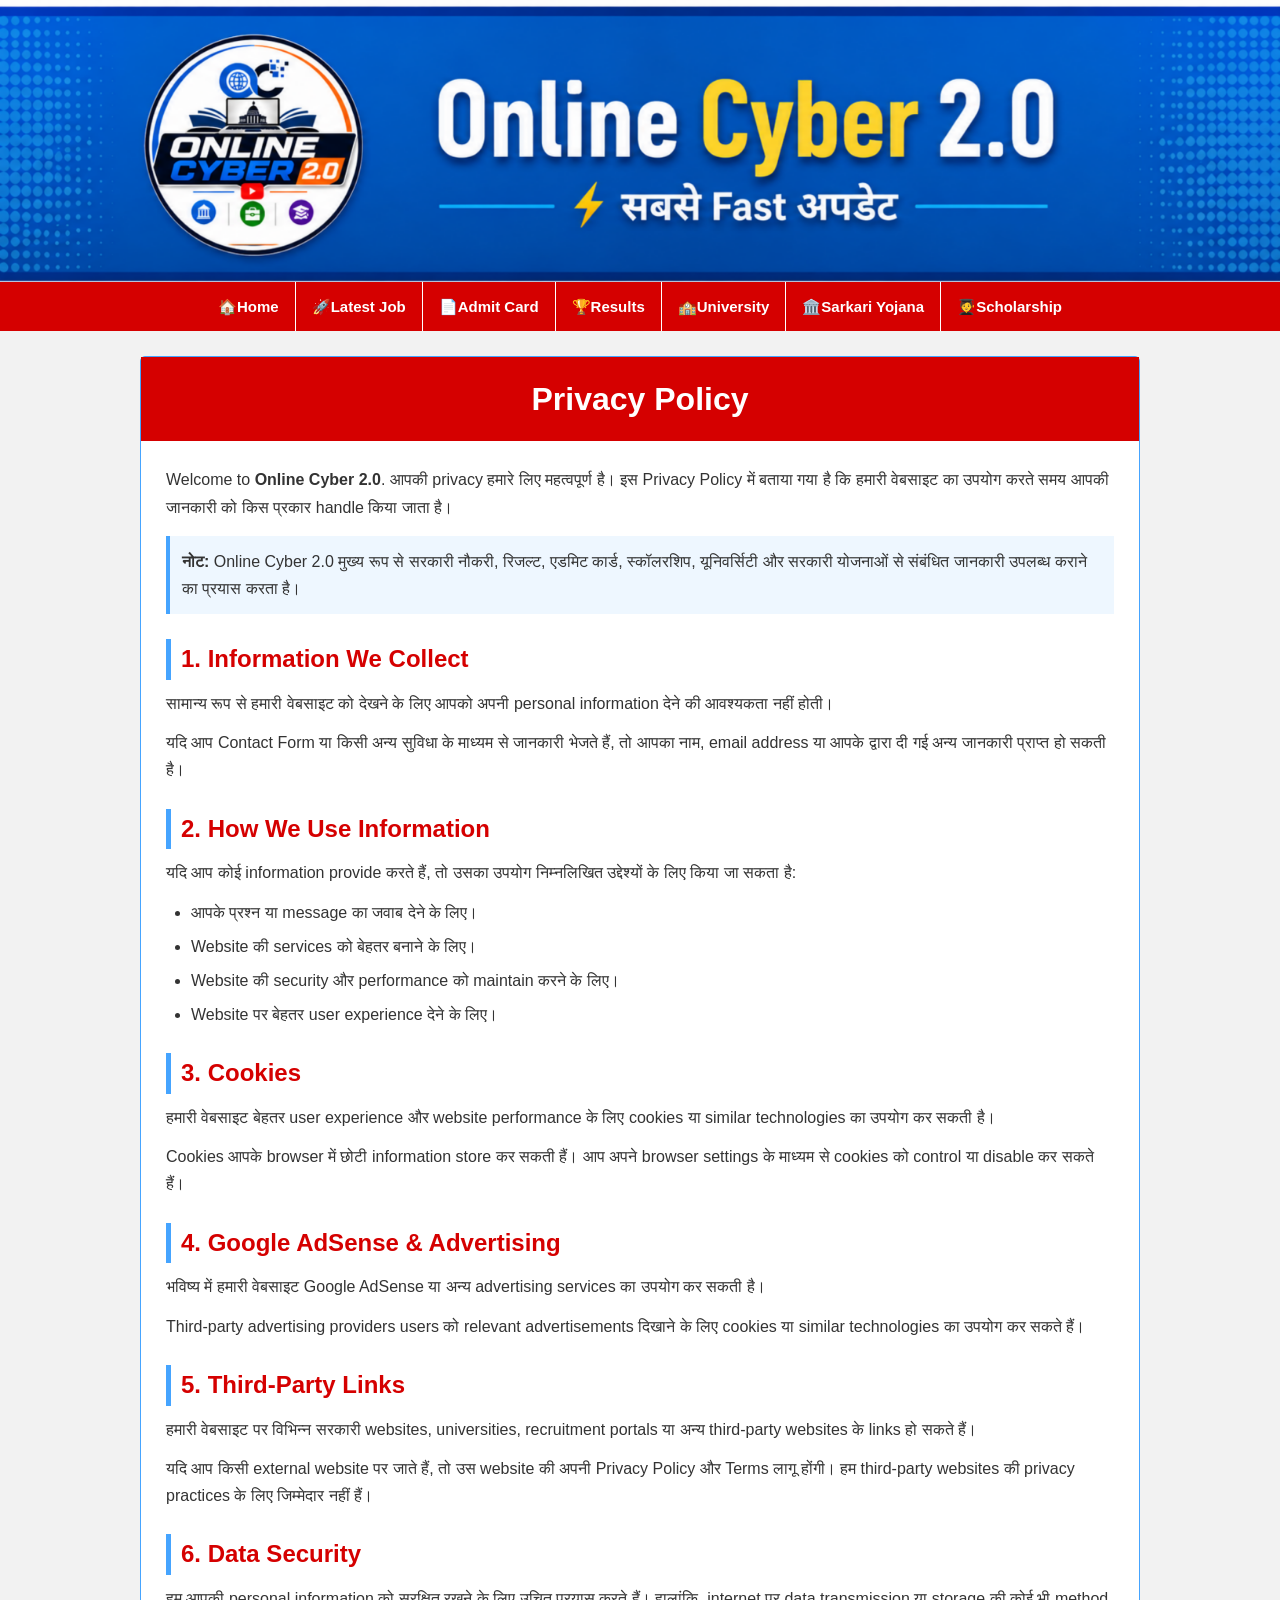
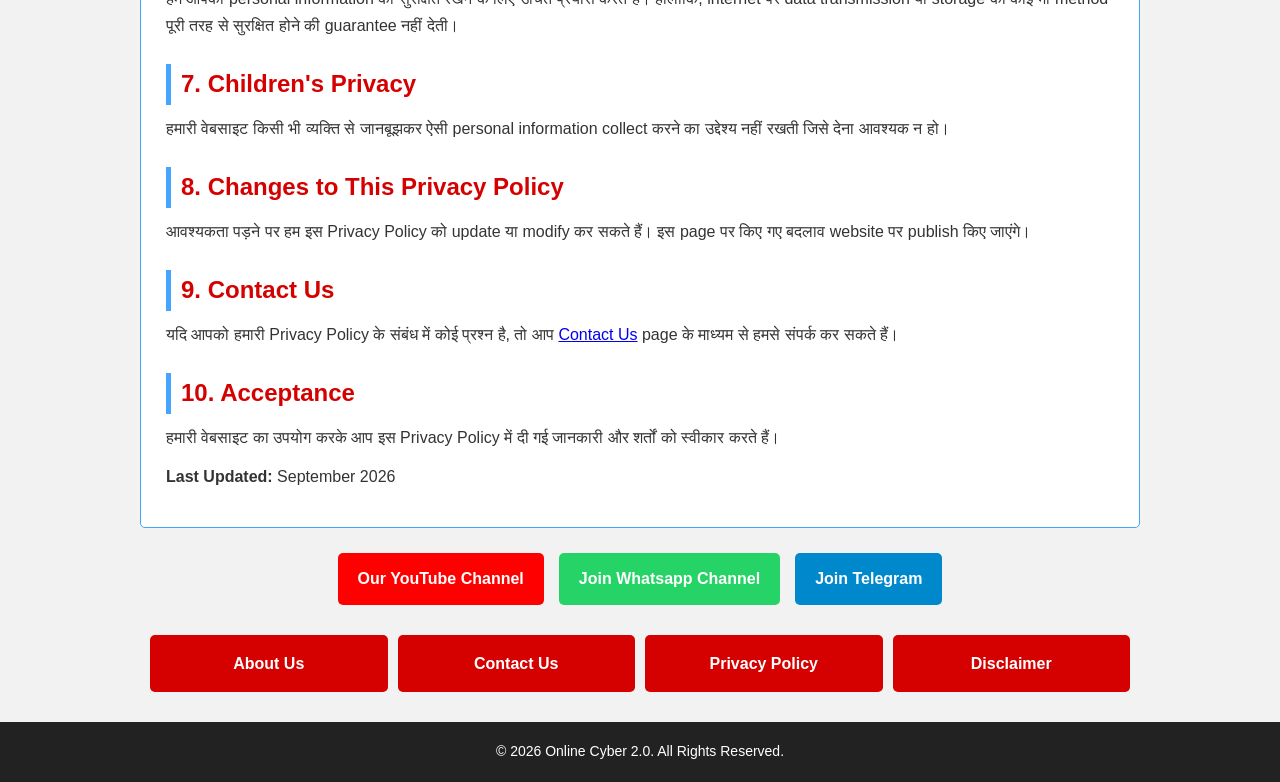
<file: privacy-policy.html>
<!DOCTYPE html>
<html lang="hi">

<head>
    <meta charset="UTF-8">
    <meta name="viewport" content="width=device-width, initial-scale=1.0">

    <title>Privacy Policy | Online Cyber 2.0</title>

    <meta name="description"
        content="Online Cyber 2.0 की Privacy Policy पढ़ें। हमारी वेबसाइट पर आपकी privacy और information को कैसे सुरक्षित रखा जाता है, इसकी जानकारी।">

    <style>
        * {
            margin: 0;
            padding: 0;
            box-sizing: border-box;
            font-family: Arial, sans-serif;
        }

        body {
            background: #f2f2f2;
            color: #333;
            line-height: 1.7;
        }

        /* Header */
        .header {
            width: 100%;
        }

        .header img {
            width: 100%;
            height: auto;
            display: block;
        }

        /* Navbar */
        .navbar {
            background: #d50000;
            width: 100%;
        }

        .navbar ul {
            display: flex;
            justify-content: center;
            align-items: center;
            flex-wrap: wrap;
            list-style: none;
            margin: 0;
            padding: 0;
        }

        .navbar ul li {
            border-right: 1px solid #fff;
        }

        .navbar ul li:last-child {
            border-right: none;
        }

        .navbar ul li a {
            display: block;
            padding: 12px 16px;
            color: #fff;
            text-decoration: none;
            font-size: 15px;
            font-weight: bold;
            white-space: nowrap;
            transition: 0.3s;
        }

        .navbar ul li a:hover {
            background: #0d6efd;
        }

        /* Main Container */
        .container {
            width: 90%;
            max-width: 1000px;
            margin: 25px auto;
            background: #fff;
            border: 1px solid #45A4FF;
            border-radius: 5px;
            padding: 25px;
        }

        /* Page Title */
        .title {
            background: #d50000;
            color: #fff;
            text-align: center;
            font-size: 32px;
            font-weight: bold;
            padding: 15px;
            margin: -25px -25px 25px -25px;
        }

        /* Content */
        .content h2 {
            color: #d50000;
            font-size: 24px;
            margin-top: 25px;
            margin-bottom: 10px;
            border-left: 5px solid #45A4FF;
            padding-left: 10px;
        }

        .content h3 {
            color: #1976d2;
            font-size: 19px;
            margin-top: 18px;
            margin-bottom: 8px;
        }

        .content p {
            font-size: 16px;
            margin-bottom: 12px;
        }

        .content ul {
            margin: 10px 0 15px 25px;
        }

        .content li {
            margin-bottom: 7px;
        }

        .highlight {
            background: #eef7ff;
            border-left: 4px solid #45A4FF;
            padding: 12px;
            margin: 15px 0;
        }

        /* Bottom Grid */
        .bottom-grid {
            width: 90%;
            max-width: 1000px;
            margin: 20px auto;
            padding: 10px;

            display: grid;
            grid-template-columns: repeat(4, 1fr);
            gap: 10px;
        }

        .bottom-grid .box {
            display: block;
            background: #d50000;
            color: #fff;
            text-align: center;
            text-decoration: none;
            padding: 15px 10px;
            font-size: 16px;
            font-weight: bold;
            border-radius: 5px;
            transition: 0.3s;
        }

        .bottom-grid .box:hover {
            background: #0d6efd;
        }

        /* Footer */
        footer {
            background: #222;
            color: #fff;
            text-align: center;
            padding: 18px 10px;
            margin-top: 20px;
            font-size: 14px;
        }

        /* Back To Top */
        #topBtn {
            display: none;
            position: fixed;
            right: 20px;
            bottom: 20px;
            border: none;
            background: #d50000;
            color: #fff;
            padding: 12px 15px;
            border-radius: 50%;
            font-size: 18px;
            cursor: pointer;
        }

        #topBtn:hover {
            background: #0d6efd;
        }

        /* Mobile */
        @media (max-width: 768px) {

            .navbar ul {
                justify-content: center;
            }

            .navbar ul li {
                width: 50%;
                text-align: center;
                border-right: none;
                border-bottom: 1px solid rgba(255, 255, 255, 0.3);
            }

            .navbar ul li a {
                padding: 12px 5px;
                font-size: 14px;
            }

            .container {
                width: 94%;
                padding: 18px;
            }

            .title {
                margin: -18px -18px 20px -18px;
                font-size: 27px;
            }

            .content h2 {
                font-size: 21px;
            }

            .content p,
            .content li {
                font-size: 15px;
            }

            .bottom-grid {
                width: 94%;
                grid-template-columns: repeat(2, 1fr);
                padding: 5px;
            }

            .bottom-grid .box {
                font-size: 14px;
                padding: 13px 5px;
            }
        }
   
/* ================================
   SOCIAL BUTTONS
================================ */

.socialPP{
    display:flex;
    justify-content:center;
    align-items:center;
    gap:15px;
    flex-wrap:wrap;
    margin-bottom:20px;
}

.socialPP a{
    padding:12px 20px;
    text-decoration:none;
    color:#fff;
    font-weight:bold;
    border-radius:5px;
}

.youtube{
    background:#ff0000;
}

.whatsapp{
    background:#25d366;
}

.telegram{
    background:#0088cc;
}

 </style>
</head>

<body>

    <!-- Header -->
    <header class="header">
        <img src="Header 1.png" alt="Online Cyber 2.0 Header">
    </header>


    <!-- Navbar -->
    <nav class="navbar">
        <ul>
            <li><a href="index.html">🏠Home</a></li>
            <li><a href="latest-job.html">🚀Latest Job</a></li>
            <li><a href="Admit Card.html">📄Admit Card</a></li>
            <li><a href="Results.html">🏆Results</a></li>
            <li><a href="University.html">🏫University</a></li>
            <li><a href="Sarkari Yojana.html">🏛️Sarkari Yojana</a></li>
            <li><a href="Scholarship.html">🧑‍🎓Scholarship</a></li>
        </ul>
    </nav>


    <!-- Privacy Policy -->
    <main class="container">

        <div class="title">
            Privacy Policy
        </div>

        <div class="content">

            <p>
                Welcome to <strong>Online Cyber 2.0</strong>.
                आपकी privacy हमारे लिए महत्वपूर्ण है। इस Privacy Policy में बताया गया है
                कि हमारी वेबसाइट का उपयोग करते समय आपकी जानकारी को किस प्रकार handle किया जाता है।
            </p>

            <div class="highlight">
                <strong>नोट:</strong> Online Cyber 2.0 मुख्य रूप से सरकारी नौकरी,
                रिजल्ट, एडमिट कार्ड, स्कॉलरशिप, यूनिवर्सिटी और सरकारी योजनाओं से
                संबंधित जानकारी उपलब्ध कराने का प्रयास करता है।
            </div>


            <h2>1. Information We Collect</h2>

            <p>
                सामान्य रूप से हमारी वेबसाइट को देखने के लिए आपको अपनी personal
                information देने की आवश्यकता नहीं होती।
            </p>

            <p>
                यदि आप Contact Form या किसी अन्य सुविधा के माध्यम से जानकारी भेजते हैं,
                तो आपका नाम, email address या आपके द्वारा दी गई अन्य जानकारी प्राप्त हो सकती है।
            </p>


            <h2>2. How We Use Information</h2>

            <p>यदि आप कोई information provide करते हैं, तो उसका उपयोग निम्नलिखित उद्देश्यों के लिए किया जा सकता है:</p>

            <ul>
                <li>आपके प्रश्न या message का जवाब देने के लिए।</li>
                <li>Website की services को बेहतर बनाने के लिए।</li>
                <li>Website की security और performance को maintain करने के लिए।</li>
                <li>Website पर बेहतर user experience देने के लिए।</li>
            </ul>


            <h2>3. Cookies</h2>

            <p>
                हमारी वेबसाइट बेहतर user experience और website performance के लिए
                cookies या similar technologies का उपयोग कर सकती है।
            </p>

            <p>
                Cookies आपके browser में छोटी information store कर सकती हैं।
                आप अपने browser settings के माध्यम से cookies को control या disable कर सकते हैं।
            </p>


            <h2>4. Google AdSense & Advertising</h2>

            <p>
                भविष्य में हमारी वेबसाइट Google AdSense या अन्य advertising services
                का उपयोग कर सकती है।
            </p>

            <p>
                Third-party advertising providers users को relevant advertisements
                दिखाने के लिए cookies या similar technologies का उपयोग कर सकते हैं।
            </p>


            <h2>5. Third-Party Links</h2>

            <p>
                हमारी वेबसाइट पर विभिन्न सरकारी websites, universities, recruitment
                portals या अन्य third-party websites के links हो सकते हैं।
            </p>

            <p>
                यदि आप किसी external website पर जाते हैं, तो उस website की अपनी
                Privacy Policy और Terms लागू होंगी। हम third-party websites की
                privacy practices के लिए जिम्मेदार नहीं हैं।
            </p>


            <h2>6. Data Security</h2>

            <p>
                हम आपकी personal information को सुरक्षित रखने के लिए उचित प्रयास
                करते हैं। हालांकि, internet पर data transmission या storage की
                कोई भी method पूरी तरह से सुरक्षित होने की guarantee नहीं देती।
            </p>


            <h2>7. Children's Privacy</h2>

            <p>
                हमारी वेबसाइट किसी भी व्यक्ति से जानबूझकर ऐसी personal information
                collect करने का उद्देश्य नहीं रखती जिसे देना आवश्यक न हो।
            </p>


            <h2>8. Changes to This Privacy Policy</h2>

            <p>
                आवश्यकता पड़ने पर हम इस Privacy Policy को update या modify कर सकते हैं।
                इस page पर किए गए बदलाव website पर publish किए जाएंगे।
            </p>


            <h2>9. Contact Us</h2>

            <p>
                यदि आपको हमारी Privacy Policy के संबंध में कोई प्रश्न है, तो आप
                <a href="contact.html">Contact Us</a> page के माध्यम से हमसे संपर्क कर सकते हैं।
            </p>


            <h2>10. Acceptance</h2>

            <p>
                हमारी वेबसाइट का उपयोग करके आप इस Privacy Policy में दी गई
                जानकारी और शर्तों को स्वीकार करते हैं।
            </p>


            <p>
                <strong>Last Updated:</strong> September 2026
            </p>

        </div>

    </main>

<!-- Social Buttons --> 

<section class="socialPP">  
<a href="https://youtube.com/@onlinecyber2.0?si=5C3LiZugjz28Xrkw"
 class="youtube">  
        <i class="fab fa-youtube"></i> Our YouTube Channel  
    </a> 

<a href="https://whatsapp.com/channel/0029VamtChTGZNCrFdiFzR0W" class="whatsapp">  
    <i class="fab fa-whatsapp"></i> Join Whatsapp Channel  
</a>  

<a href="https://t.me/onlinecyber2" class="telegram">  
    <i class="fab fa-telegram"></i> Join Telegram  
</a>

</section>

    <!-- Bottom Links -->
    <section class="bottom-grid">

        <a href="about.html" class="box">About Us</a>

        <a href="contact.html" class="box">Contact Us</a>

        <a href="privacy-policy.html" class="box">Privacy Policy</a>

        <a href="disclaimer.html" class="box">Disclaimer</a>

    </section>


    <!-- Footer -->
    <footer>
        © 2026 Online Cyber 2.0. All Rights Reserved.
    </footer>


    <!-- Back To Top Button -->
    <button id="topBtn" onclick="goTop()">↑</button>


    <script>

        // Show / Hide Back To Top Button
        window.onscroll = function () {

            let button = document.getElementById("topBtn");

            if (document.documentElement.scrollTop > 200) {
                button.style.display = "block";
            } else {
                button.style.display = "none";
            }

        };


        // Scroll To Top
        function goTop() {

            window.scrollTo({
                top: 0,
                behavior: "smooth"
            });

        }

    </script>

</body>

</html>
</file>
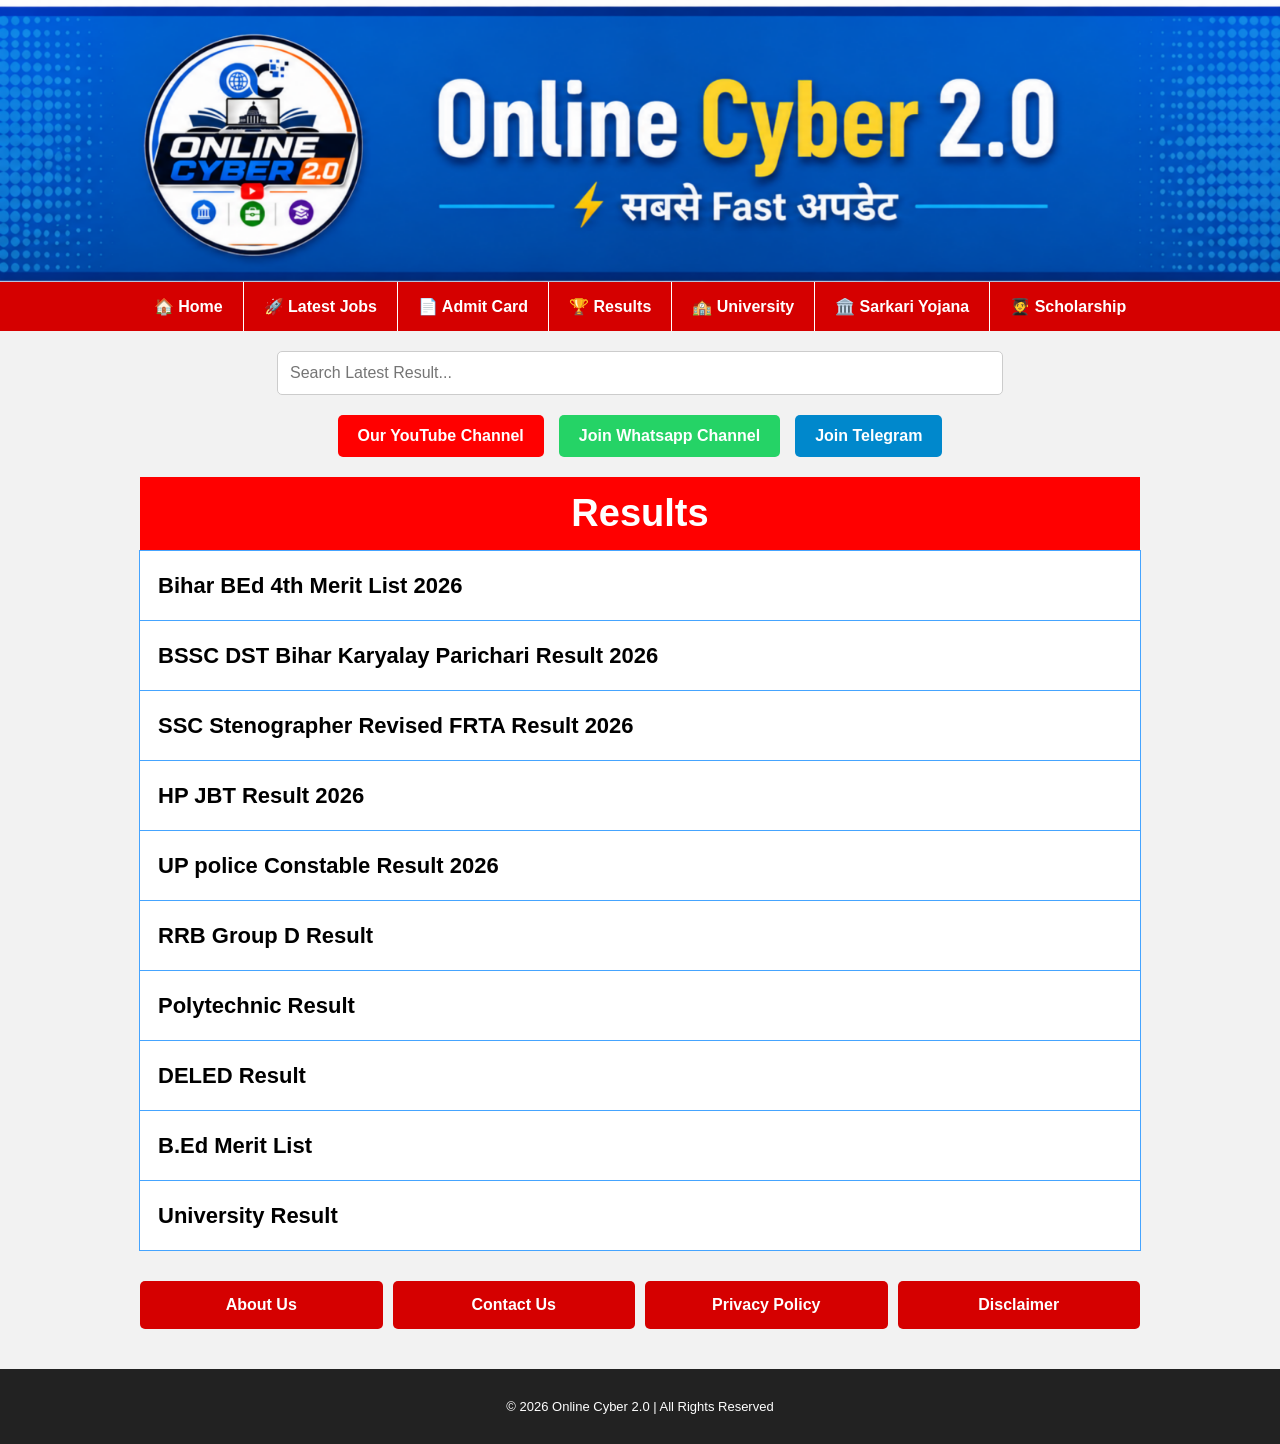
<file: Results.html>
<!DOCTYPE html>
<html lang="en">
<head>
<meta charset="UTF-8">
<meta name="viewport" content="width=device-width, initial-scale=1.0">
<title>Results</title>

<style>
body{
    font-family:Arial,sans-serif;
    background:#f2f2f2;
    margin:0;
}

.header{
    width:100%;
}

.header img{
    width:100%;
    height:auto;
    display:block;
}

/* Navbar */
.navbar{
    background:#d50000;
}

.navbar ul{
    display:flex;
    justify-content:center;
    flex-wrap:wrap;
    list-style:none;
    margin:0;
    padding:0;
}

.navbar ul li{
    border-right:1px solid #fff;
}

.navbar ul li:last-child{
    border-right:none;
}

.navbar ul li a{
    display:block;
    padding:15px 20px;
    text-decoration:none;
    color:#fff;
    font-weight:bold;
    transition:.3s;
}

.navbar ul li a:hover{
    background:#0d6efd;
}

/* Search Box */
.search-box{
    text-align:center;
    margin:20px;
}

.search-box input{
    width:90%;
    max-width:700px;
    padding:12px;
    font-size:16px;
    border:1px solid #ccc;
    border-radius:5px;
}

.search-box input:focus{
    border-color:#45A4FF;
    outline:none;
}

/* ================================
   SOCIAL BUTTONS
================================ */

.socialR{
    display:flex;
    justify-content:center;
    align-items:center;
    gap:15px;
    flex-wrap:wrap;
    margin-bottom:20px;
}

.socialR a{
    padding:12px 20px;
    text-decoration:none;
    color:#fff;
    font-weight:bold;
    border-radius:5px;
}

.youtube{
    background:#ff0000;
}

.whatsapp{
    background:#25d366;
}

.telegram{
    background:#0088cc;
}


/* Title */
.title{
    width:90%;
    max-width:1000px;
    margin:auto;
    background:red;
    color:#fff;
    text-align:center;
    font-size:38px;
    font-weight:bold;
    padding:15px;
    box-sizing:border-box;
}

/* Result List */
.job-list{
    width:90%;
    max-width:1000px;
    margin:0 auto 20px;
    background:#fff;
    border:1px solid #45A4FF;
}

.job-list ul{
    list-style:none;
    margin:0;
    padding:0;
}

.job-list li{
    border-bottom:1px solid #45A4FF;
}

.job-list li:last-child{
    border-bottom:none;
}

.job-list li a{
    display:block;
    padding:18px;
    text-decoration:none;
    color:#000;
    font-size:22px;
    font-weight:bold;
    line-height:1.5;
}

.job-list li a:hover{
    background:#eef7ff;
    color:#1976d2;
}

/* Bottom Grid */
.buttom-grid{
    width:90%;
    max-width:1000px;
    margin:20px auto;
    padding:10px;
    
    display:grid;
    grid-template-columns:repeat(4,1fr);
    gap:10px;
}

.buttom-grid .box{
    display:block;
    background:#d50000;
    color:#fff;
    text-align:center;
    text-decoration:none;
    padding:15px 10px;
    font-size:16px;
    font-weight:bold;
    border-radius:5px;
}

.buttom-grid .box:hover{
    background:#0d6efd;
}


/* Mobile */
@media (max-width:768px){

    .buttom-grid{
        grid-template-columns:repeat(2,1fr);
        padding:10px;
    }

}

        footer {
            margin-top: 30px;
            background: #222;
            color: white;
            text-align: center;
            padding: 25px 15px;
        }

        footer p {
            font-size: 13px;
            margin: 5px 0;
        }

        footer a {
            color: #8bc9ff;
            text-decoration: none;
        }

</style>

</head>

<body>

<header class="header">
    <img src="Header 1.png" alt="Online Cyber Header">
</header>

<nav class="navbar">
<ul>
<li><a href="index.html">🏠 Home</a></li>
<li><a href="latest-job.html">🚀 Latest Jobs</a></li>
<li><a href="Admit Card.html">📄 Admit Card</a></li>
<li><a href="Results.html">🏆 Results</a></li>
<li><a href="University.html">🏫 University</a></li>
<li><a href="Sarkari Yojana.html">🏛️ Sarkari Yojana</a></li>
<li><a href="Scholarship.html">🧑‍🎓 Scholarship</a></li>
</ul>
</nav>

<div class="search-box">
<input type="text" id="searchInput" placeholder="Search Latest Result...">
</div>

<!-- Social Buttons --> 

<section class="socialR">  
<a href="https://youtube.com/@onlinecyber2.0?si=5C3LiZugjz28Xrkw"
 class="youtube">  
        <i class="fab fa-youtube"></i> Our YouTube Channel  
    </a> 

<a href="https://whatsapp.com/channel/0029VamtChTGZNCrFdiFzR0W" class="whatsapp">  
    <i class="fab fa-whatsapp"></i> Join Whatsapp Channel  
</a>  

<a href="https://t.me/onlinecyber2" class="telegram">  
    <i class="fab fa-telegram"></i> Join Telegram  
</a>

</section>

<div class="title">
Results
</div>

<div class="job-list">
<ul id="Result">
    <li><a href="#">Bihar BEd 4th Merit List 2026 </a></li>
    <li><a href="#">BSSC DST Bihar Karyalay Parichari Result 2026</a></li>
    <li><a href="#">SSC Stenographer Revised FRTA Result 2026</a></li>
    <li><a href="#">HP JBT Result  2026 </a></li>
    <li><a href="#">UP police Constable Result 2026</a></li>
    <li><a href="#">RRB Group D Result</a></li>
    <li><a href="#">Polytechnic Result</a></li>
    <li><a href="#">DELED Result</a></li>
    <li><a href="#">B.Ed Merit List</a></li>
    <li><a href="#">University Result</a></li>
</ul>
</div>

<section class="buttom-grid">

    <a href="about.html" class="box">About Us</a>
    <a href="contact.html" class="box">Contact Us</a>
    <a href="privacy-policy.html" class="box">Privacy Policy</a>
    <a href="disclaimer.html" class="box">Disclaimer</a>

</section>

<footer class="footer">

    <p class="copyright">
        © 2026 Online Cyber 2.0 | All Rights Reserved
    </p>

</footer>

<script>
let searchInput = document.getElementById("searchInput");

searchInput.addEventListener("keyup", function(){

    let filter = this.value.toLowerCase();
    let li = document.querySelectorAll("#all-result li");

    li.forEach(function(item){

        let text = item.innerText.toLowerCase();

        if(text.indexOf(filter) > -1){
            item.style.display = "";
        }else{
            item.style.display = "none";
        }

    });

});
</script>
</body>
</html>
</file>
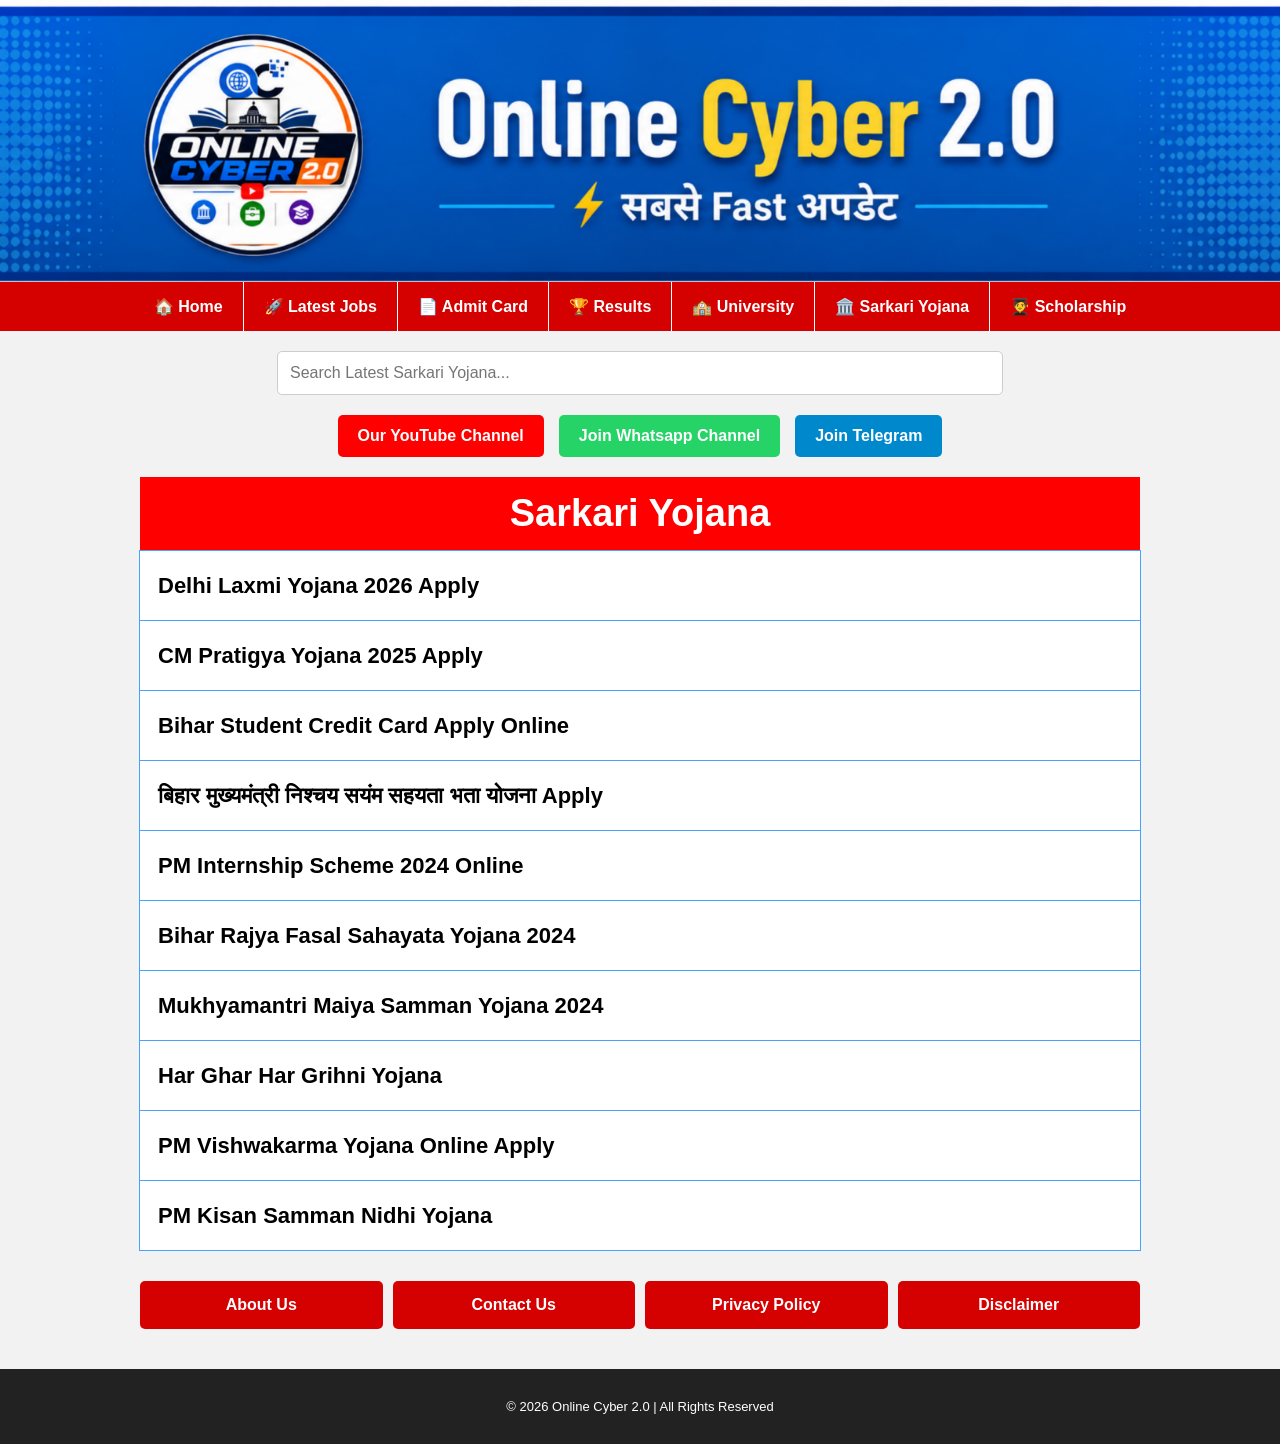
<file: Sarkari Yojana.html>
<!DOCTYPE html>
<html lang="en">
<head>
<meta charset="UTF-8">
<meta name="viewport" content="width=device-width, initial-scale=1.0">
<title>Sarkari Yojana</title>

<style>
body{
    font-family:Arial,sans-serif;
    background:#f2f2f2;
    margin:0;
}

.header{
    width:100%;
}

.header img{
    width:100%;
    height:auto;
    display:block;
}

/* Navbar */
.navbar{
    background:#d50000;
}

.navbar ul{
    display:flex;
    justify-content:center;
    flex-wrap:wrap;
    list-style:none;
    margin:0;
    padding:0;
}

.navbar ul li{
    border-right:1px solid #fff;
}

.navbar ul li:last-child{
    border-right:none;
}

.navbar ul li a{
    display:block;
    padding:15px 20px;
    text-decoration:none;
    color:#fff;
    font-weight:bold;
    transition:.3s;
}

.navbar ul li a:hover{
    background:#0d6efd;
}

/* Search Box */
.search-box{
    text-align:center;
    margin:20px;
}

.search-box input{
    width:90%;
    max-width:700px;
    padding:12px;
    font-size:16px;
    border:1px solid #ccc;
    border-radius:5px;
}

.search-box input:focus{
    border-color:#45A4FF;
    outline:none;
}

/* ================================
   SOCIAL BUTTONS
================================ */

.socialSY{
    display:flex;
    justify-content:center;
    align-items:center;
    gap:15px;
    flex-wrap:wrap;
    margin-bottom:20px;
}

.socialSY a{
    padding:12px 20px;
    text-decoration:none;
    color:#fff;
    font-weight:bold;
    border-radius:5px;
}

.youtube{
    background:#ff0000;
}

.whatsapp{
    background:#25d366;
}

.telegram{
    background:#0088cc;
}

/* Title */
.title{
    width:90%;
    max-width:1000px;
    margin:auto;
    background:red;
    color:#fff;
    text-align:center;
    font-size:38px;
    font-weight:bold;
    padding:15px;
    box-sizing:border-box;
}

/* Result List */
.job-list{
    width:90%;
    max-width:1000px;
    margin:0 auto 20px;
    background:#fff;
    border:1px solid #45A4FF;
}

.job-list ul{
    list-style:none;
    margin:0;
    padding:0;
}

.job-list li{
    border-bottom:1px solid #45A4FF;
}

.job-list li:last-child{
    border-bottom:none;
}

.job-list li a{
    display:block;
    padding:18px;
    text-decoration:none;
    color:#000;
    font-size:22px;
    font-weight:bold;
    line-height:1.5;
}

.job-list li a:hover{
    background:#eef7ff;
    color:#1976d2;
}

/* Bottom Grid */
.buttom-grid{
    width:90%;
    max-width:1000px;
    margin:20px auto;
    padding:10px;
    
    display:grid;
    grid-template-columns:repeat(4,1fr);
    gap:10px;
}

.buttom-grid .box{
    display:block;
    background:#d50000;
    color:#fff;
    text-align:center;
    text-decoration:none;
    padding:15px 10px;
    font-size:16px;
    font-weight:bold;
    border-radius:5px;
}

.buttom-grid .box:hover{
    background:#0d6efd;
}


/* Mobile */
@media (max-width:768px){

    .buttom-grid{
        grid-template-columns:repeat(2,1fr);
        padding:10px;
    }

}

        footer {
            margin-top: 30px;
            background: #222;
            color: white;
            text-align: center;
            padding: 25px 15px;
        }

        footer p {
            font-size: 13px;
            margin: 5px 0;
        }

        footer a {
            color: #8bc9ff;
            text-decoration: none;
        }

</style>

</head>

<body>

<header class="header">
    <img src="Header 1.png" alt="Online Cyber Header">
</header>

<nav class="navbar">
<ul>
<li><a href="index.html">🏠 Home</a></li>
<li><a href="latest-job.html">🚀 Latest Jobs</a></li>
<li><a href="Admit Card.html">📄 Admit Card</a></li>
<li><a href="Results.html">🏆 Results</a></li>
<li><a href="University.html">🏫 University</a></li>
<li><a href="Sarkari Yojana.html">🏛️ Sarkari Yojana</a></li>
<li><a href="Scholarship.html">🧑‍🎓 Scholarship</a></li>
</ul>
</nav>

<div class="search-box">
<input type="text" id="searchInput" placeholder="Search Latest Sarkari Yojana...">
</div>

<!-- Social Buttons --> 

<section class="socialSY">  
<a href="https://youtube.com/@onlinecyber2.0?si=5C3LiZugjz28Xrkw"
 class="youtube">  
        <i class="fab fa-youtube"></i> Our YouTube Channel  
    </a> 

<a href="https://whatsapp.com/channel/0029VamtChTGZNCrFdiFzR0W" class="whatsapp">  
    <i class="fab fa-whatsapp"></i> Join Whatsapp Channel  
</a>  

<a href="https://t.me/onlinecyber2" class="telegram">  
    <i class="fab fa-telegram"></i> Join Telegram  
</a>

</section>

<div class="title">
Sarkari Yojana
</div>

<div class="job-list">
<ul id="Sarkari-Yojana">
<li><a href="#">Delhi Laxmi Yojana 2026 Apply</a></li>
<li><a href="#">CM Pratigya Yojana 2025 Apply</a></li>
<li><a href="#">Bihar Student Credit Card Apply Online</a></li>
<li><a href="#">बिहार मुख्यमंत्री निश्चय सयंम सहयता भता योजना Apply</a></li>
<li><a href="#">PM Internship Scheme 2024 Online</a></li>
<li><a href="#">Bihar Rajya Fasal Sahayata Yojana 2024</a></li>
<li><a href="#">Mukhyamantri Maiya Samman Yojana 2024</a></li>
<li><a href="#">Har Ghar Har Grihni Yojana</a></li>
<li><a href="#">PM Vishwakarma Yojana Online Apply</a></li>
<li><a href="#">PM Kisan Samman Nidhi Yojana</a></li>
</ul>
</div>

<section class="buttom-grid">

    <a href="about.html" class="box">About Us</a>
    <a href="contact.html" class="box">Contact Us</a>
    <a href="privacy-policy.html" class="box">Privacy Policy</a>
    <a href="disclaimer.html" class="box">Disclaimer</a>

</section>

<footer class="footer">

    <p class="copyright">
        © 2026 Online Cyber 2.0 | All Rights Reserved
    </p>

</footer>

<script>
let searchInput = document.getElementById("searchInput");

searchInput.addEventListener("keyup", function(){

    let filter = this.value.toLowerCase();
    let li = document.querySelectorAll("#Sarkari-Yojana li");

    li.forEach(function(item){

        let text = item.innerText.toLowerCase();

        if(text.indexOf(filter) > -1){
            item.style.display = "";
        }else{
            item.style.display = "none";
        }

    });

});
</script>

</body>
</html>
</file>
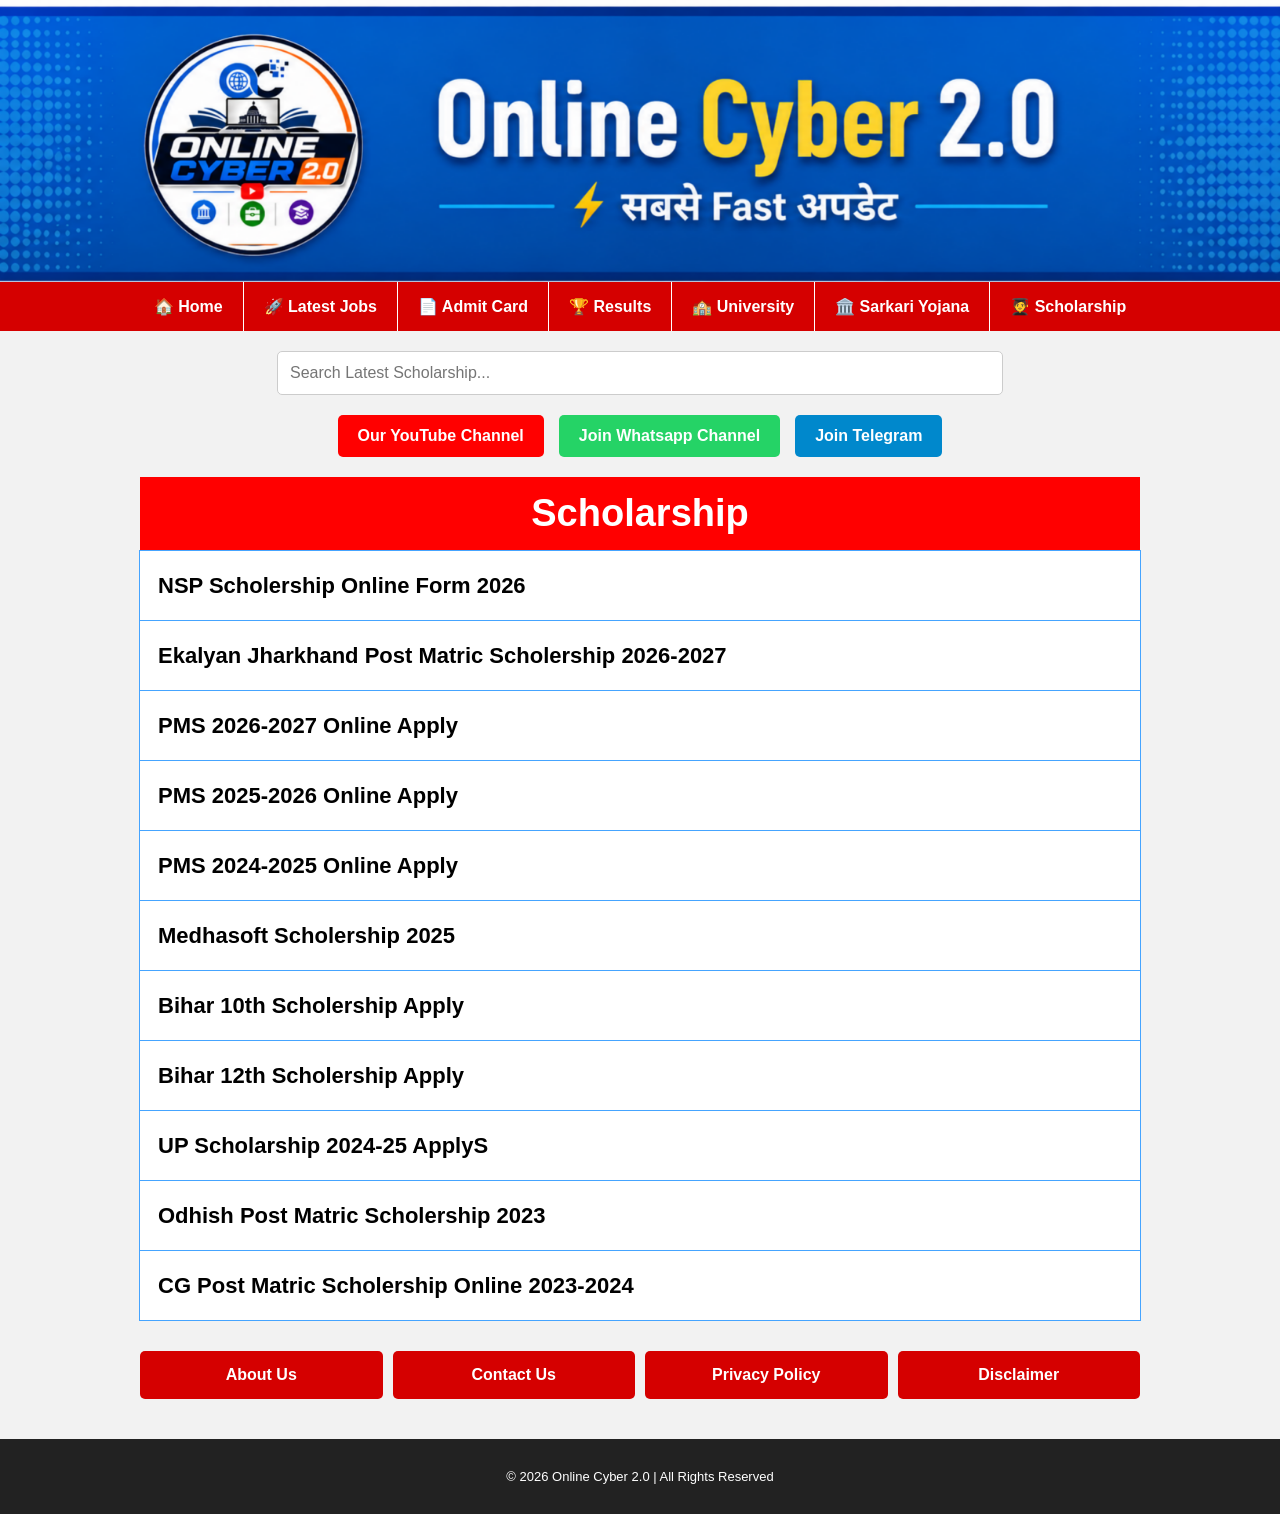
<file: Scholarship.html>
<!DOCTYPE html>
<html lang="en">
<head>
<meta charset="UTF-8">
<meta name="viewport" content="width=device-width, initial-scale=1.0">

<title>Scholarship</title>

<style>
body{
    font-family:Arial,sans-serif;
    background:#f2f2f2;
    margin:0;
}

.header{
    width:100%;
}

.header img{
    width:100%;
    height:auto;
    display:block;
}

/* Navbar */
.navbar{
    background:#d50000;
}

.navbar ul{
    display:flex;
    justify-content:center;
    flex-wrap:wrap;
    list-style:none;
    margin:0;
    padding:0;
}

.navbar ul li{
    border-right:1px solid #fff;
}

.navbar ul li:last-child{
    border-right:none;
}

.navbar ul li a{
    display:block;
    padding:15px 20px;
    text-decoration:none;
    color:#fff;
    font-weight:bold;
    transition:.3s;
}

.navbar ul li a:hover{
    background:#0d6efd;
}

/* Search Box */
.search-box{
    text-align:center;
    margin:20px;
}

.search-box input{
    width:90%;
    max-width:700px;
    padding:12px;
    font-size:16px;
    border:1px solid #ccc;
    border-radius:5px;
}

.search-box input:focus{
    border-color:#45A4FF;
    outline:none;
}

/* ================================
   SOCIAL BUTTONS
================================ */

.socialS{
    display:flex;
    justify-content:center;
    align-items:center;
    gap:15px;
    flex-wrap:wrap;
    margin-bottom:20px;
}

.socialS a{
    padding:12px 20px;
    text-decoration:none;
    color:#fff;
    font-weight:bold;
    border-radius:5px;
}

.youtube{
    background:#ff0000;
}

.whatsapp{
    background:#25d366;
}

.telegram{
    background:#0088cc;
}

/* Title */
.title{
    width:90%;
    max-width:1000px;
    margin:auto;
    background:red;
    color:#fff;
    text-align:center;
    font-size:38px;
    font-weight:bold;
    padding:15px;
    box-sizing:border-box;
}

/* Result List */
.job-list{
    width:90%;
    max-width:1000px;
    margin:0 auto 20px;
    background:#fff;
    border:1px solid #45A4FF;
}

.job-list ul{
    list-style:none;
    margin:0;
    padding:0;
}

.job-list li{
    border-bottom:1px solid #45A4FF;
}

.job-list li:last-child{
    border-bottom:none;
}

.job-list li a{
    display:block;
    padding:18px;
    text-decoration:none;
    color:#000;
    font-size:22px;
    font-weight:bold;
    line-height:1.5;
}

.job-list li a:hover{
    background:#eef7ff;
    color:#1976d2;
}

/* Bottom Grid */
.buttom-grid{
    width:90%;
    max-width:1000px;
    margin:20px auto;
    padding:10px;
    
    display:grid;
    grid-template-columns:repeat(4,1fr);
    gap:10px;
}

.buttom-grid .box{
    display:block;
    background:#d50000;
    color:#fff;
    text-align:center;
    text-decoration:none;
    padding:15px 10px;
    font-size:16px;
    font-weight:bold;
    border-radius:5px;
}

.buttom-grid .box:hover{
    background:#0d6efd;
}


/* Mobile */
@media (max-width:768px){

    .buttom-grid{
        grid-template-columns:repeat(2,1fr);
        padding:10px;
    }

}

        footer {
            margin-top: 30px;
            background: #222;
            color: white;
            text-align: center;
            padding: 25px 15px;
        }

        footer p {
            font-size: 13px;
            margin: 5px 0;
        }

        footer a {
            color: #8bc9ff;
            text-decoration: none;
        }

</style>

</head>

<body>

<header class="header">
    <img src="Header 1.png" alt="Online Cyber Header">
</header>

<nav class="navbar">
<ul>
<li><a href="index.html">🏠 Home</a></li>
<li><a href="latest-job.html">🚀 Latest Jobs</a></li>
<li><a href="Admit Card.html">📄 Admit Card</a></li>
<li><a href="Results.html">🏆 Results</a></li>
<li><a href="University.html">🏫 University</a></li>
<li><a href="Sarkari Yojana.html">🏛️ Sarkari Yojana</a></li>
<li><a href="Scholarship.html">🧑‍🎓 Scholarship</a></li>
</ul>
</nav>

<div class="search-box">
<input type="text" id="searchInput" placeholder="Search Latest Scholarship...">
</div>

<!-- Social Buttons --> 

<section class="socialS">  
<a href="https://youtube.com/@onlinecyber2.0?si=5C3LiZugjz28Xrkw"
 class="youtube">  
        <i class="fab fa-youtube"></i> Our YouTube Channel  
    </a> 

<a href="https://whatsapp.com/channel/0029VamtChTGZNCrFdiFzR0W" class="whatsapp">  
    <i class="fab fa-whatsapp"></i> Join Whatsapp Channel  
</a>  

<a href="https://t.me/onlinecyber2" class="telegram">  
    <i class="fab fa-telegram"></i> Join Telegram  
</a>

</section>

<div class="title">
Scholarship 
</div>

<div class="job-list">
<ul id="Scholarship">
<li><a href="#">NSP Scholership Online Form 2026</a></li>
<li><a href="#">Ekalyan Jharkhand Post Matric Scholership 2026-2027</a></li>
<li><a href="#">PMS 2026-2027 Online Apply</a></li>
<li><a href="">PMS 2025-2026 Online Apply</a></li>
<li><a href="#">PMS 2024-2025 Online Apply</a></li>
<li><a href="#">Medhasoft Scholership 2025</a></li>
<li><a href="#">Bihar 10th Scholership Apply</a></li>
<li><a href="#">Bihar 12th Scholership Apply</a></li>
<li><a href="#">UP Scholarship 2024-25 ApplyS</a></li>
<li><a href="#">Odhish Post Matric Scholership 2023</a></li>
<li><a href="#">CG Post Matric Scholership Online 2023-2024</a></li>

</ul>
</div>

<section class="buttom-grid">

    <a href="about.html" class="box">About Us</a>
    <a href="contact.html" class="box">Contact Us</a>
    <a href="privacy-policy.html" class="box">Privacy Policy</a>
    <a href="disclaimer.html" class="box">Disclaimer</a>

</section>

<footer class="footer">

    <p class="copyright">
        © 2026 Online Cyber 2.0 | All Rights Reserved
    </p>

</footer>

<script>
let searchInput = document.getElementById("searchInput");

searchInput.addEventListener("keyup", function(){

    let filter = this.value.toLowerCase();
    let li = document.querySelectorAll("#Scholarship li");

    li.forEach(function(item){

        let text = item.innerText.toLowerCase();

        if(text.indexOf(filter) > -1){
            item.style.display = "";
        }else{
            item.style.display = "none";
        }

    });

});
</script>

</body>
</html>
</file>
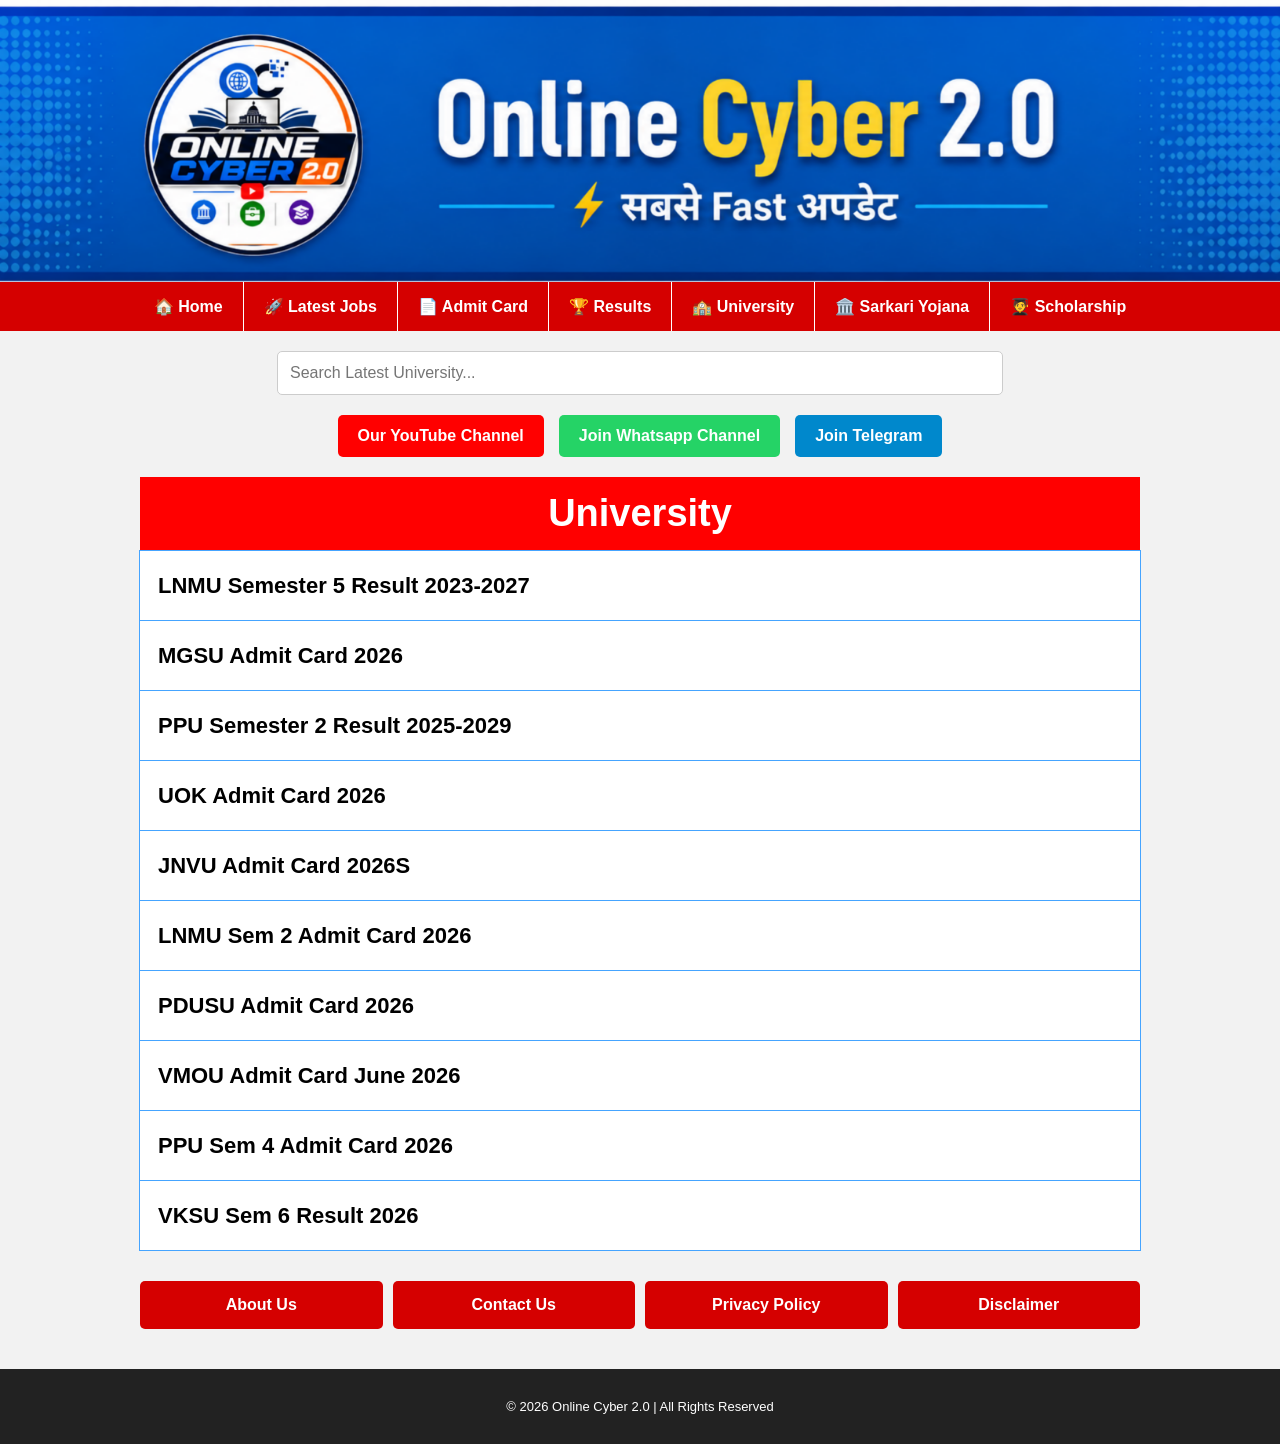
<file: University.html>
<!DOCTYPE html>
<html lang="en">
<head>
<meta charset="UTF-8">
<meta name="viewport" content="width=device-width, initial-scale=1.0">
<title>University</title>

<style>
body{
    font-family:Arial,sans-serif;
    background:#f2f2f2;
    margin:0;
}

.header{
    width:100%;
}

.header img{
    width:100%;
    height:auto;
    display:block;
}

/* Navbar */
.navbar{
    background:#d50000;
}

.navbar ul{
    display:flex;
    justify-content:center;
    flex-wrap:wrap;
    list-style:none;
    margin:0;
    padding:0;
}

.navbar ul li{
    border-right:1px solid #fff;
}

.navbar ul li:last-child{
    border-right:none;
}

.navbar ul li a{
    display:block;
    padding:15px 20px;
    text-decoration:none;
    color:#fff;
    font-weight:bold;
    transition:.3s;
}

.navbar ul li a:hover{
    background:#0d6efd;
}

/* Search Box */
.search-box{
    text-align:center;
    margin:20px;
}

.search-box input{
    width:90%;
    max-width:700px;
    padding:12px;
    font-size:16px;
    border:1px solid #ccc;
    border-radius:5px;
}

.search-box input:focus{
    border-color:#45A4FF;
    outline:none;
}

/* ================================
   SOCIAL BUTTONS
================================ */

.socialU{
    display:flex;
    justify-content:center;
    align-items:center;
    gap:15px;
    flex-wrap:wrap;
    margin-bottom:20px;
}

.socialU a{
    padding:12px 20px;
    text-decoration:none;
    color:#fff;
    font-weight:bold;
    border-radius:5px;
}

.youtube{
    background:#ff0000;
}

.whatsapp{
    background:#25d366;
}

.telegram{
    background:#0088cc;
}

/* Title */
.title{
    width:90%;
    max-width:1000px;
    margin:auto;
    background:red;
    color:#fff;
    text-align:center;
    font-size:38px;
    font-weight:bold;
    padding:15px;
    box-sizing:border-box;
}

/* Result List */
.job-list{
    width:90%;
    max-width:1000px;
    margin:0 auto 20px;
    background:#fff;
    border:1px solid #45A4FF;
}

.job-list ul{
    list-style:none;
    margin:0;
    padding:0;
}

.job-list li{
    border-bottom:1px solid #45A4FF;
}

.job-list li:last-child{
    border-bottom:none;
}

.job-list li a{
    display:block;
    padding:18px;
    text-decoration:none;
    color:#000;
    font-size:22px;
    font-weight:bold;
    line-height:1.5;
}

.job-list li a:hover{
    background:#eef7ff;
    color:#1976d2;
}

/* Bottom Grid */
.buttom-grid{
    width:90%;
    max-width:1000px;
    margin:20px auto;
    padding:10px;
    
    display:grid;
    grid-template-columns:repeat(4,1fr);
    gap:10px;
}

.buttom-grid .box{
    display:block;
    background:#d50000;
    color:#fff;
    text-align:center;
    text-decoration:none;
    padding:15px 10px;
    font-size:16px;
    font-weight:bold;
    border-radius:5px;
}

.buttom-grid .box:hover{
    background:#0d6efd;
}


/* Mobile */
@media (max-width:768px){

    .buttom-grid{
        grid-template-columns:repeat(2,1fr);
        padding:10px;
    }

}

        footer {
            margin-top: 30px;
            background: #222;
            color: white;
            text-align: center;
            padding: 25px 15px;
        }

        footer p {
            font-size: 13px;
            margin: 5px 0;
        }

        footer a {
            color: #8bc9ff;
            text-decoration: none;
        }

</style>

</head>

<body>

<header class="header">
    <img src="Header 1.png" alt="Online Cyber Header">
</header>

<nav class="navbar">
<ul>
<li><a href="index.html">🏠 Home</a></li>
<li><a href="latest-job.html">🚀 Latest Jobs</a></li>
<li><a href="Admit Card.html">📄 Admit Card</a></li>
<li><a href="Results.html">🏆 Results</a></li>
<li><a href="University.html">🏫 University</a></li>
<li><a href="Sarkari Yojana.html">🏛️ Sarkari Yojana</a></li>
<li><a href="Scholarship.html">🧑‍🎓 Scholarship</a></li>
</ul>
</nav>

<div class="search-box">
<input type="text" id="searchInput" placeholder="Search Latest University...">
</div>

<!-- Social Buttons --> 

<section class="socialU">  
<a href="https://youtube.com/@onlinecyber2.0?si=5C3LiZugjz28Xrkw"
 class="youtube">  
        <i class="fab fa-youtube"></i> Our YouTube Channel  
    </a> 

<a href="https://whatsapp.com/channel/0029VamtChTGZNCrFdiFzR0W" class="whatsapp">  
    <i class="fab fa-whatsapp"></i> Join Whatsapp Channel  
</a>  

<a href="https://t.me/onlinecyber2" class="telegram">  
    <i class="fab fa-telegram"></i> Join Telegram  
</a>

</section>

<div class="title">
University
</div>

<div class="job-list">
<ul id="University">
<li><a href="#">LNMU Semester 5 Result 2023-2027 </a></li>
<li><a href="#">MGSU Admit Card 2026</a></li>
<li><a href="#">PPU Semester 2 Result 2025-2029</a></li>
<li><a href="#">UOK Admit Card 2026</a></li>
<li><a href="#">JNVU Admit Card 2026S</a></li>
<li><a href="#">LNMU Sem 2 Admit Card 2026</a></li>
<li><a href="#">PDUSU Admit Card 2026</a></li>
<li><a href="#">VMOU Admit Card June 2026</a></li>
<li><a href="#">PPU Sem 4 Admit Card 2026</a></li>
<li><a href="#">VKSU Sem 6 Result 2026</a></li>
</ul>
</div>

<section class="buttom-grid">

    <a href="about.html" class="box">About Us</a>
    <a href="contact.html" class="box">Contact Us</a>
    <a href="privacy-policy.html" class="box">Privacy Policy</a>
    <a href="disclaimer.html" class="box">Disclaimer</a>

</section>

<footer class="footer">

    <p class="copyright">
        © 2026 Online Cyber 2.0 | All Rights Reserved
    </p>

</footer>

<script>
let searchInput = document.getElementById("searchInput");

searchInput.addEventListener("keyup", function(){

    let filter = this.value.toLowerCase();
    let li = document.querySelectorAll("#University li");

    li.forEach(function(item){

        let text = item.innerText.toLowerCase();

        if(text.indexOf(filter) > -1){
            item.style.display = "";
        }else{
            item.style.display = "none";
        }

    });

});
</script>

</body>
</html>
</file>
<file: style.css>
/* ================================
   GLOBAL RESET
================================ */

*{
    margin:0;
    padding:0;
    box-sizing:border-box;
    font-family:Arial, sans-serif;
}

body{
    background:#f2f2f2;
    color:#222;
}


/* ================================
   HEADER
================================ */

.header img{
    width:100%;
    height:auto;
    display:block;
}

.headerA img{
    width:100%;
    height:auto;
    display:block;
}


/* ================================
   NAVIGATION
================================ */

.navbar{
    background:#d50000;
}

.navbar ul{
    display:flex;
    justify-content:center;
    align-items:center;
    flex-wrap:wrap;
    list-style:none;
}

.navbar ul li{
    border-right:1px solid #fff;
}

.navbar ul li:last-child{
    border-right:none;
}

.navbar ul li a{
    display:block;
    padding:15px 20px;
    text-decoration:none;
    color:#fff;
    font-weight:bold;
    transition:0.3s;
}

.navbar ul li a:hover{
    background:#0d6efd;
}


/* ================================
   SEARCH BOX
================================ */

.search-box{
    display:flex;
    justify-content:center;
    align-items:center;
    margin:20px;
}

.search-box input{
    width:500px;
    max-width:80%;
    padding:12px;
    border:1px solid #ccc;
    border-radius:5px 0 0 5px;
    outline:none;
}

.search-box button{
    padding:12px 18px;
    border:none;
    background:#0d6efd;
    color:#fff;
    cursor:pointer;
    border-radius:0 5px 5px 0;
}


/* ================================
   SOCIAL BUTTONS
================================ */

.social{
    display:flex;
    justify-content:center;
    align-items:center;
    gap:15px;
    flex-wrap:wrap;
    margin-bottom:20px;
}

.social a{
    padding:12px 20px;
    text-decoration:none;
    color:#fff;
    font-weight:bold;
    border-radius:5px;
}

.youtube{
    background:#ff0000;
}

.whatsapp{
    background:#25d366;
}

.telegram{
    background:#0088cc;
}


/* ================================
   TOP GRID
================================ */

.top-grid{
    display:grid;
    grid-template-columns:repeat(4,1fr);
    gap:10px;
    padding:15px;
}

.box{
    background:#0d6efd;
    color:#fff;
    text-align:center;
    padding:18px;
    font-weight:bold;
    border-radius:5px;
}


/* ================================
   BOTTOM GRID
================================ */

.buttom-grid{
    display:grid;
       
    grid-template-columns:repeat(4,1fr);
    gap:10px;
    width:50%;
    margin:20px auto 0;
    padding:15px;
}

.buttom-grid .box{
    background:#0d6efd;
    color:#fff;
    text-align:center;
    padding:18px;
    font-weight:bold;
    border-radius:5px;
    text-decoration:none;
    display:block;
    
}

/* ================================
   MAIN CONTAINER
================================ */

.container{
    display:grid;
    grid-template-columns:repeat(3,1fr);
    gap:20px;
    padding:20px;
}


/* ================================
   CARD
================================ */

.card{
    background:#fff;
    border:2px solid #0d6efd;
    overflow:hidden;
}

.card h2{
    background:#0d6efd;
    color:#fff;
    text-align:center;
    padding:10px;
    font-size:22px;
}

.card ul{
    list-style:none;
    padding:15px;
}

.card ul li{
    padding:10px 0;
    border-bottom:1px solid #ddd;
    font-size:15px;
}

.card ul li:last-child{
    border-bottom:none;
}

.card ul li a{
    display:block;
    font-weight:bold;
    text-decoration:none;
    color:#000;
}

.card ul li a:hover{
    color:#0d6efd;
}


/* ================================
   PHOTO
================================ */

.photo{
    width:100%;
    height:300px;
    object-fit:cover;
    display:block;
}


/* ================================
   FOOTER LINE
================================ */

.footer-line{
    width:96%;
    height:5px;
    background:#0d6efd;
    margin:30px auto 0;
    border-radius:5px;
}


/* ================================
   FOOTER
================================ */

.footer{
    background:#222;
    color:#fff;
    text-align:center;
    padding:25px 10px;
    margin-top:0;
}

.footer h3{
    margin-bottom:8px;
    font-size:22px;
}

.footer p{
    margin:8px 0;
}

.footer-links{
    margin:15px 0;
}

.footer-links a{
    color:#fff;
    text-decoration:none;
    margin:0 10px;
    font-size:14px;
}

.footer-links a:hover{
    text-decoration:underline;
}

.copyright{
    border-top:1px solid #555;
    padding-top:12px;
    font-size:13px;
}


/* ================================
   NORMAL FOOTER
   अगर <footer> class के बिना है
================================ */

footer{
    background:#0d6efd;
    color:#fff;
    text-align:center;
    padding:15px;
    margin-top:20px;
}


/* ================================
   TABLET
   601px - 992px
================================ */

@media (max-width:992px){

    /* Main Cards */
    .container{
        grid-template-columns:repeat(2,1fr);
        gap:15px;
        padding:15px;
    }

    /* Top Grid */
    .top-grid{
        grid-template-columns:repeat(2,1fr);
    }

    /* Bottom Grid */
    .buttom-grid{
        grid-template-columns:repeat(2,1fr);
    }

    .card h2{
        font-size:20px;
    }

}

#searchResults {
    max-width: 700px;
    margin: 10px auto;
    padding: 0 10px;
}

.search-result {
    background: #fff;
    padding: 15px;
    margin-bottom: 10px;
    border-radius: 8px;
    border: 1px solid #ddd;
}

.search-result h3 {
    margin: 8px 0;
    font-size: 17px;
}

.search-category {
    display: inline-block;
    font-size: 12px;
    background: #eee;
    padding: 4px 8px;
    border-radius: 4px;
}

.search-result a {
    color: #0d6efd;
    font-weight: bold;
    text-decoration: none;
}

.no-result {
    background: #fff;
    padding: 15px;
    text-align: center;
    border-radius: 8px;
}




/* ================================
   MOBILE
   600px OR BELOW
================================ */

@media (max-width:600px){

    /* Navigation */
    .navbar ul{
        flex-direction:column;
        width:100%;
    }

    .navbar ul li{
        width:100%;
        border-right:none;
        border-bottom:1px solid #fff;
    }

    .navbar ul li:last-child{
        border-bottom:none;
    }

    .navbar ul li a{
        text-align:center;
        padding:12px;
    }


    /* Search */
    .search-box{
        flex-direction:column;
        margin:15px;
    }

    .search-box input{
        width:95%;
        max-width:95%;
        border-radius:5px;
        margin-bottom:10px;
    }

    .search-box button{
        width:95%;
        border-radius:5px;
    }


    /* Social */
    .social{
        gap:10px;
    }

    .social a{
        padding:10px 15px;
        font-size:14px;
    }


    /* Top Grid */
    .top-grid{
        grid-template-columns:1fr;
        padding:10px;
    }


    /* Bottom Grid */
    .buttom-grid{
        grid-template-columns:1fr;
        padding:10px;
    }


    /* Main Container */
    .container{
        grid-template-columns:1fr;
        gap:15px;
        padding:10px;
    }


    /* Card */
    .card h2{
        font-size:19px;
        padding:10px;
    }

    .card ul{
        padding:12px;
    }

    .card ul li{
        font-size:14px;
    }


    /* Photo */
    .photo{
        height:220px;
    }


    /* Footer */
    .footer{
        padding:20px 10px;
    }

    .footer h3{
        font-size:20px;
    }

    .footer-links{
        display:flex;
        flex-direction:column;
        gap:10px;
    }

    .footer-links a{
        margin:0;
        font-size:14px;
    }

    .copyright{
        font-size:12px;
    }


    /* Footer Line */
    .footer-line{
        width:92%;
        height:4px;
        margin:20px auto 0;
    }

}
</file>
